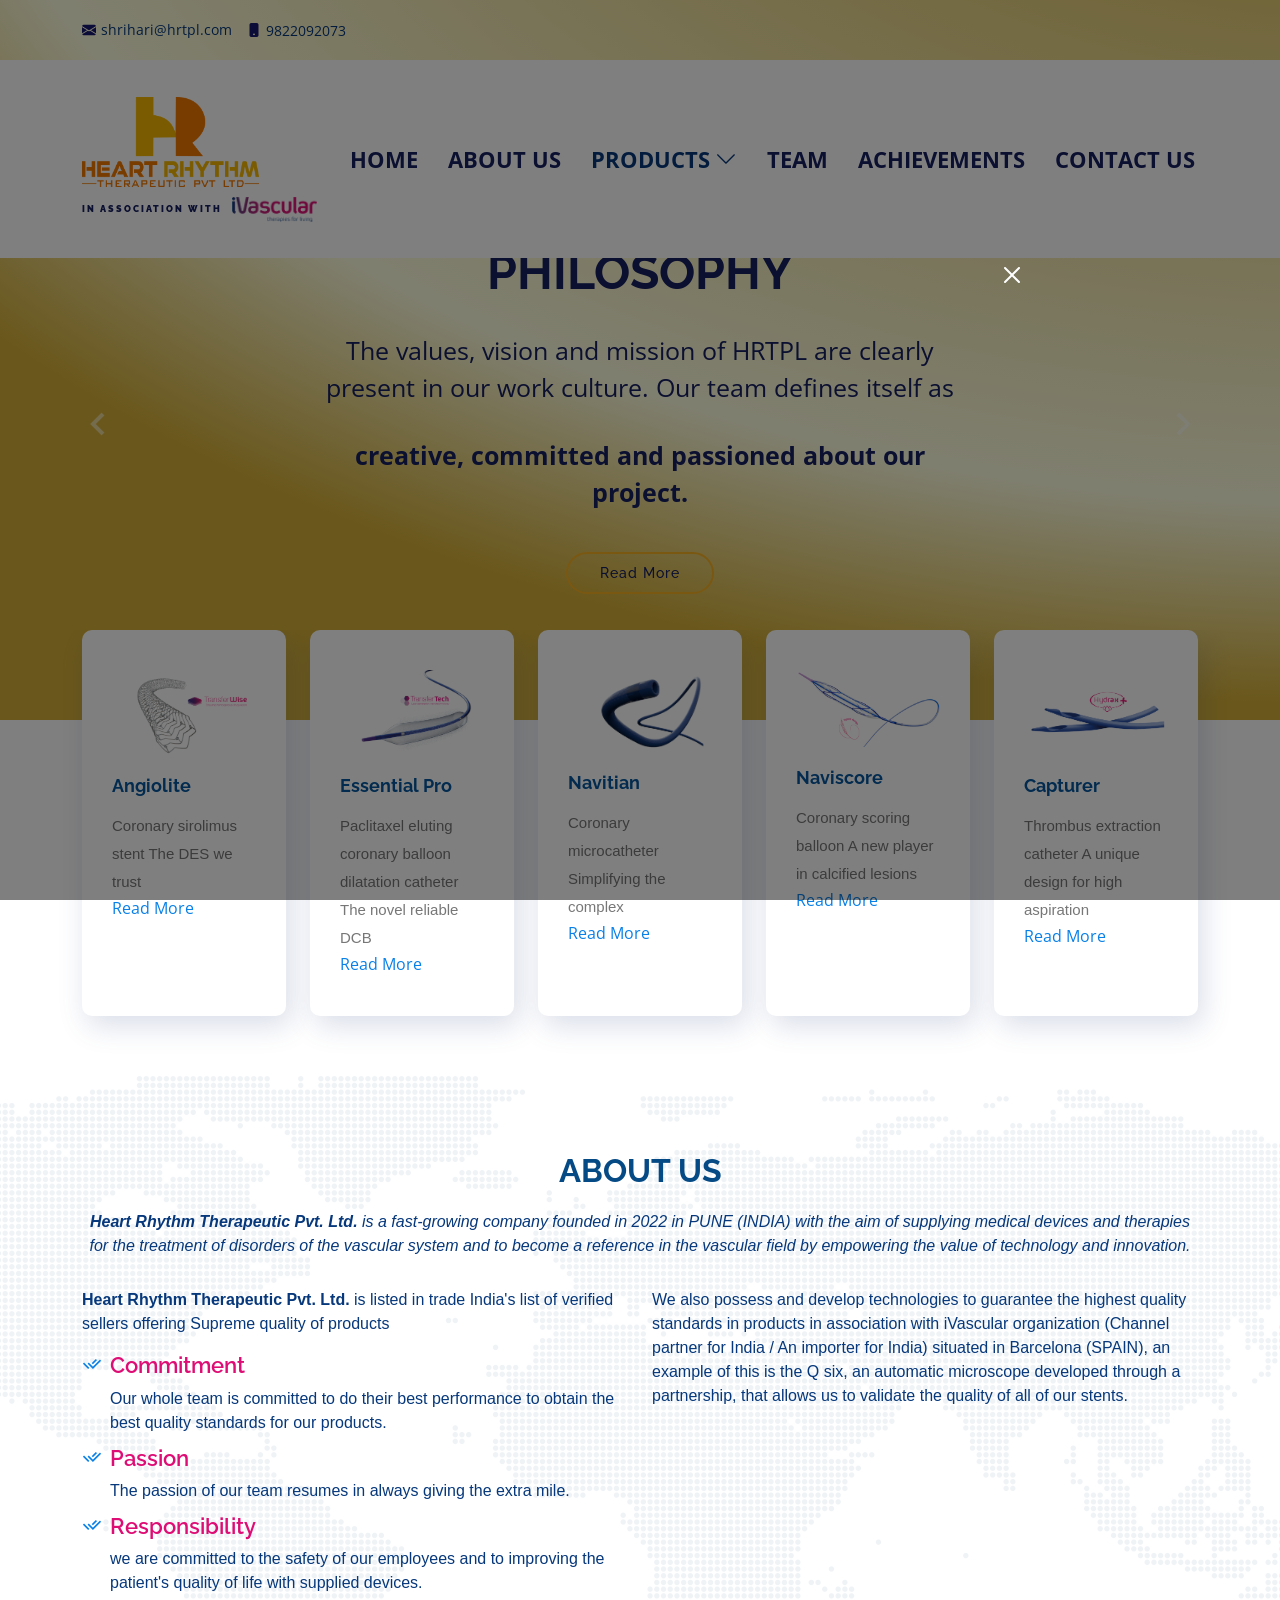
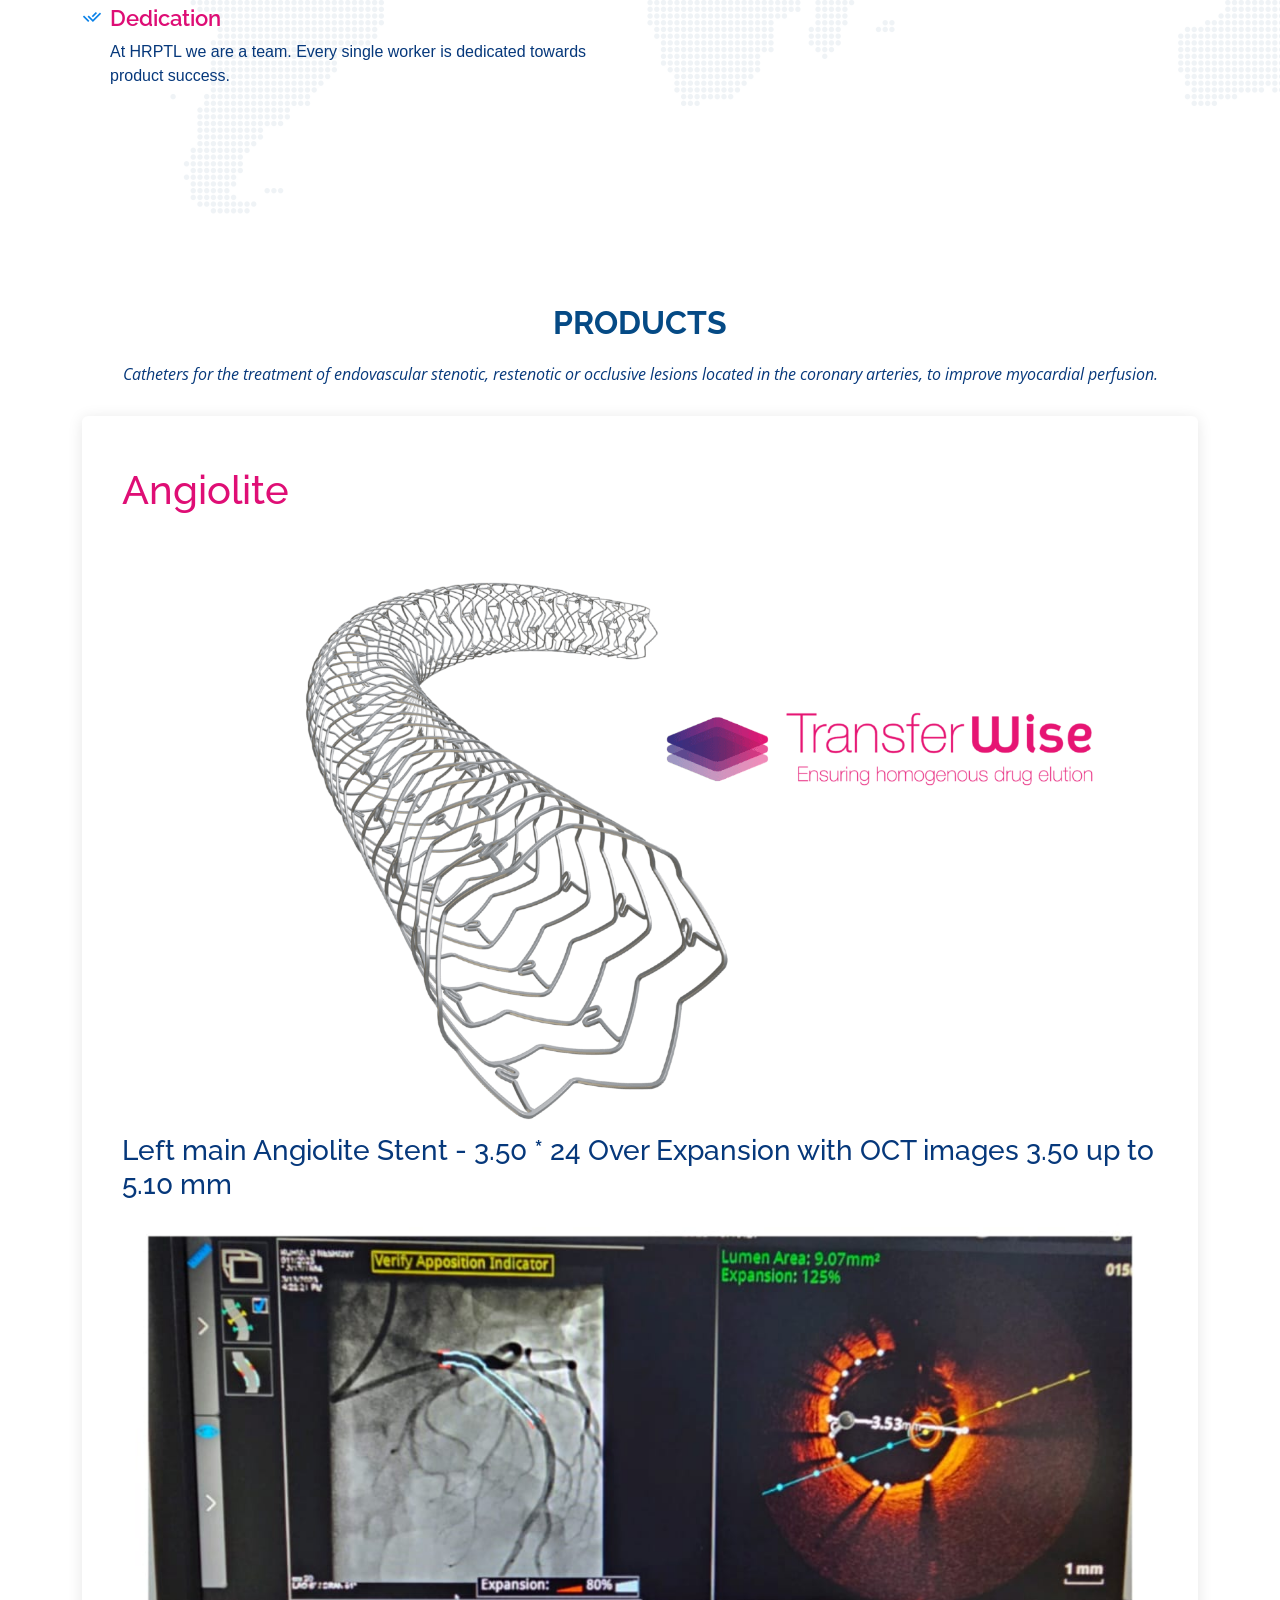
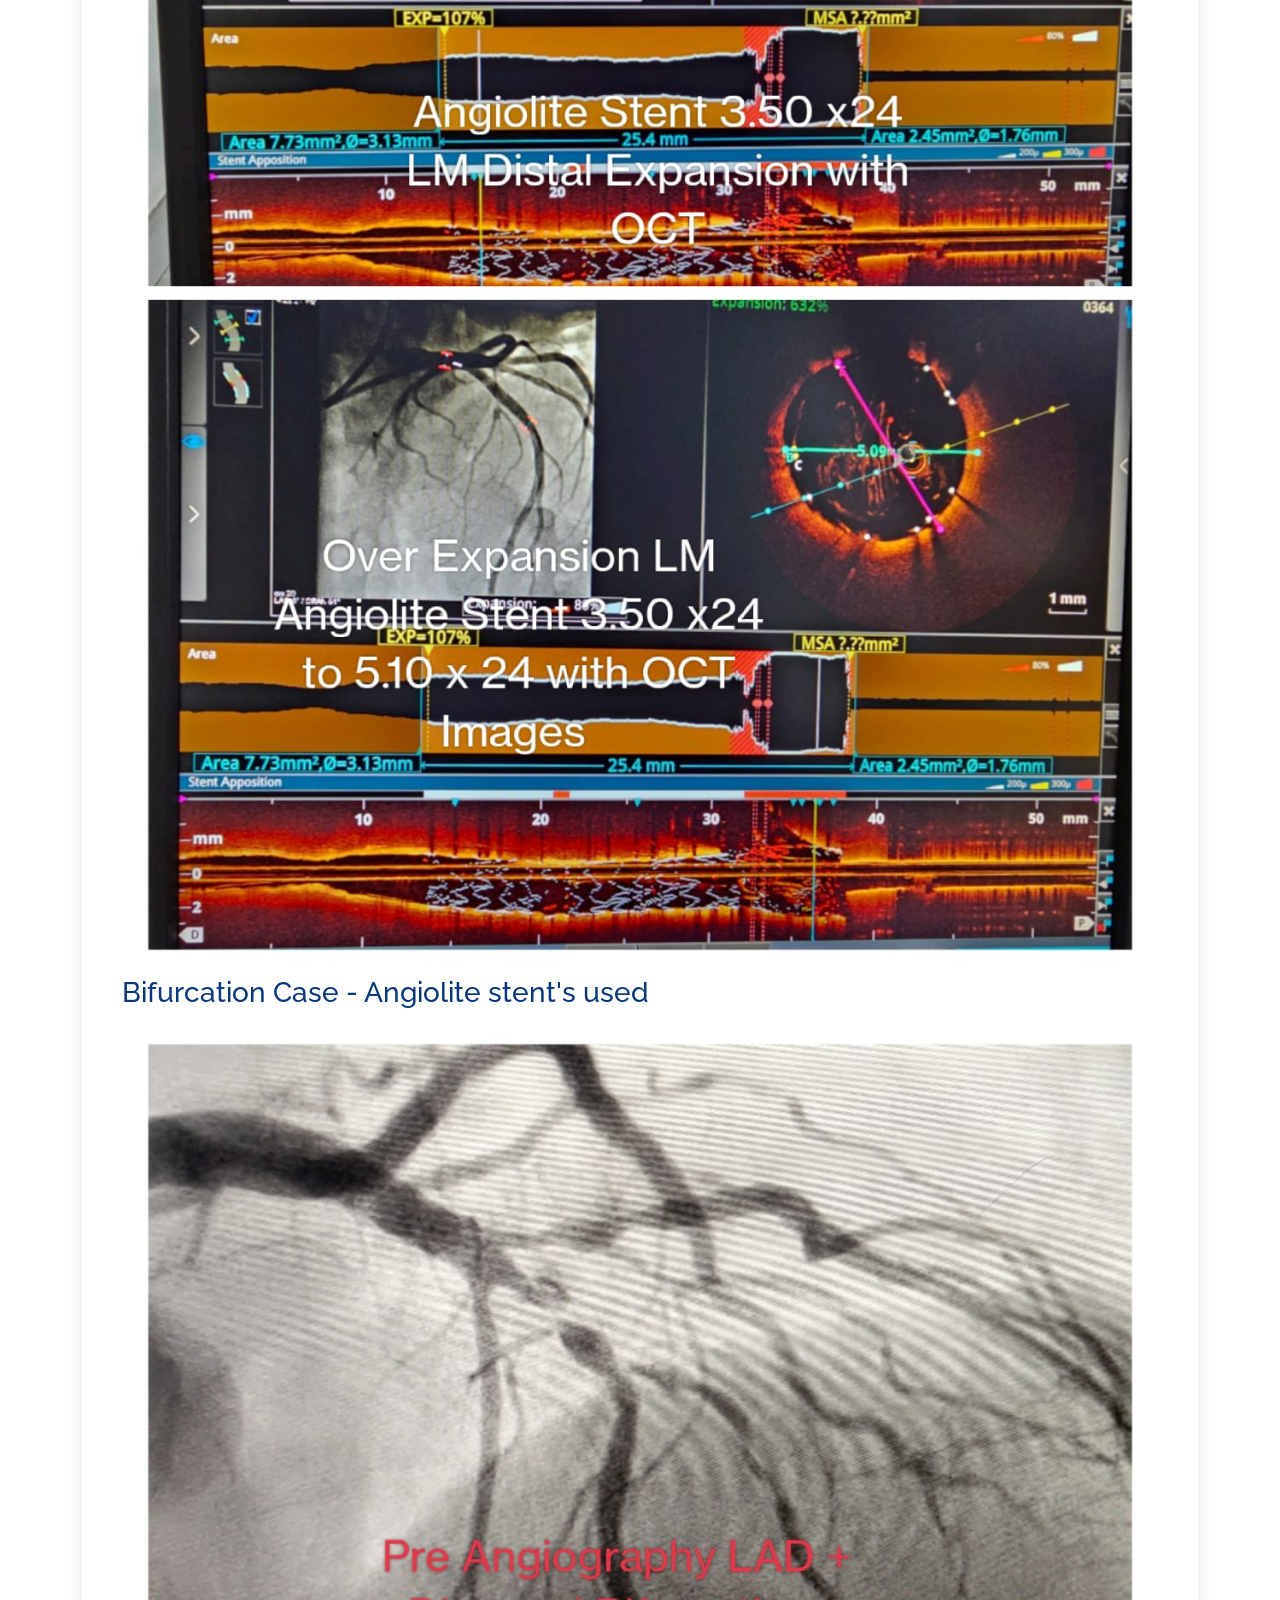
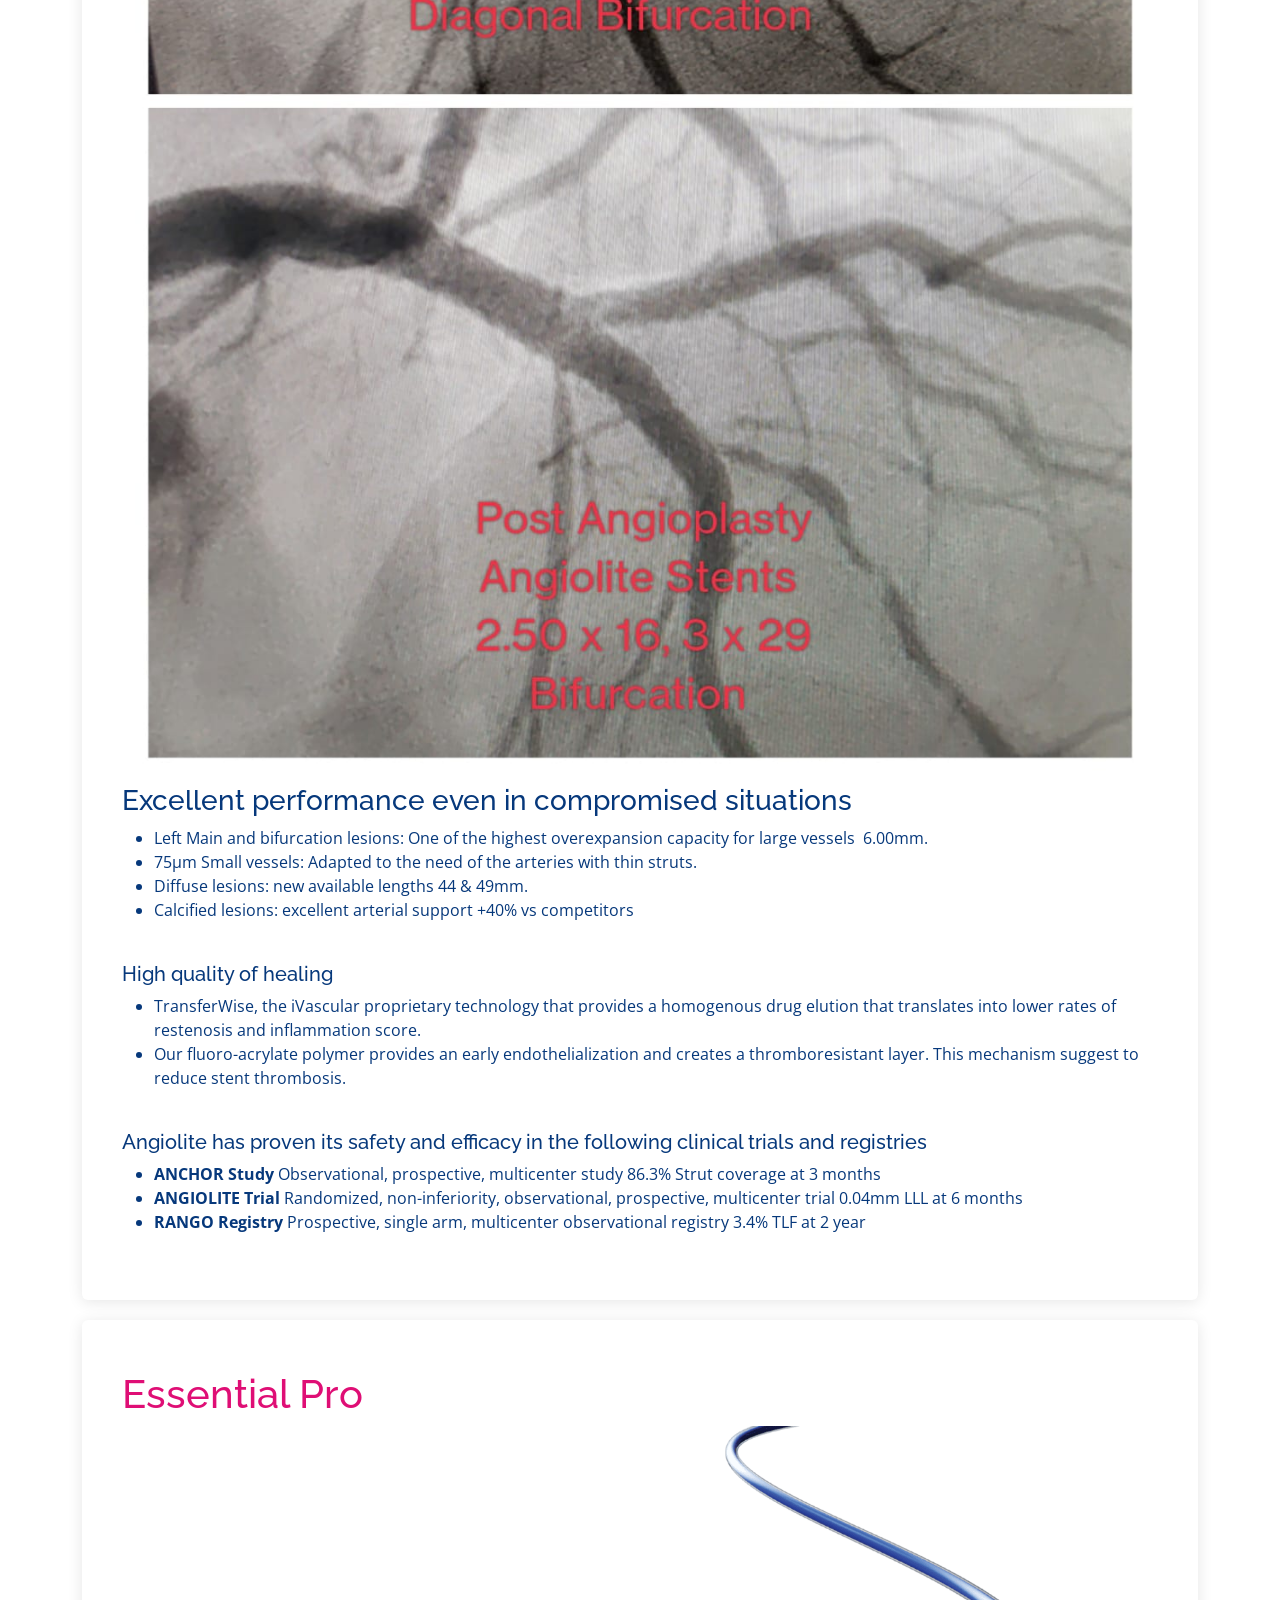
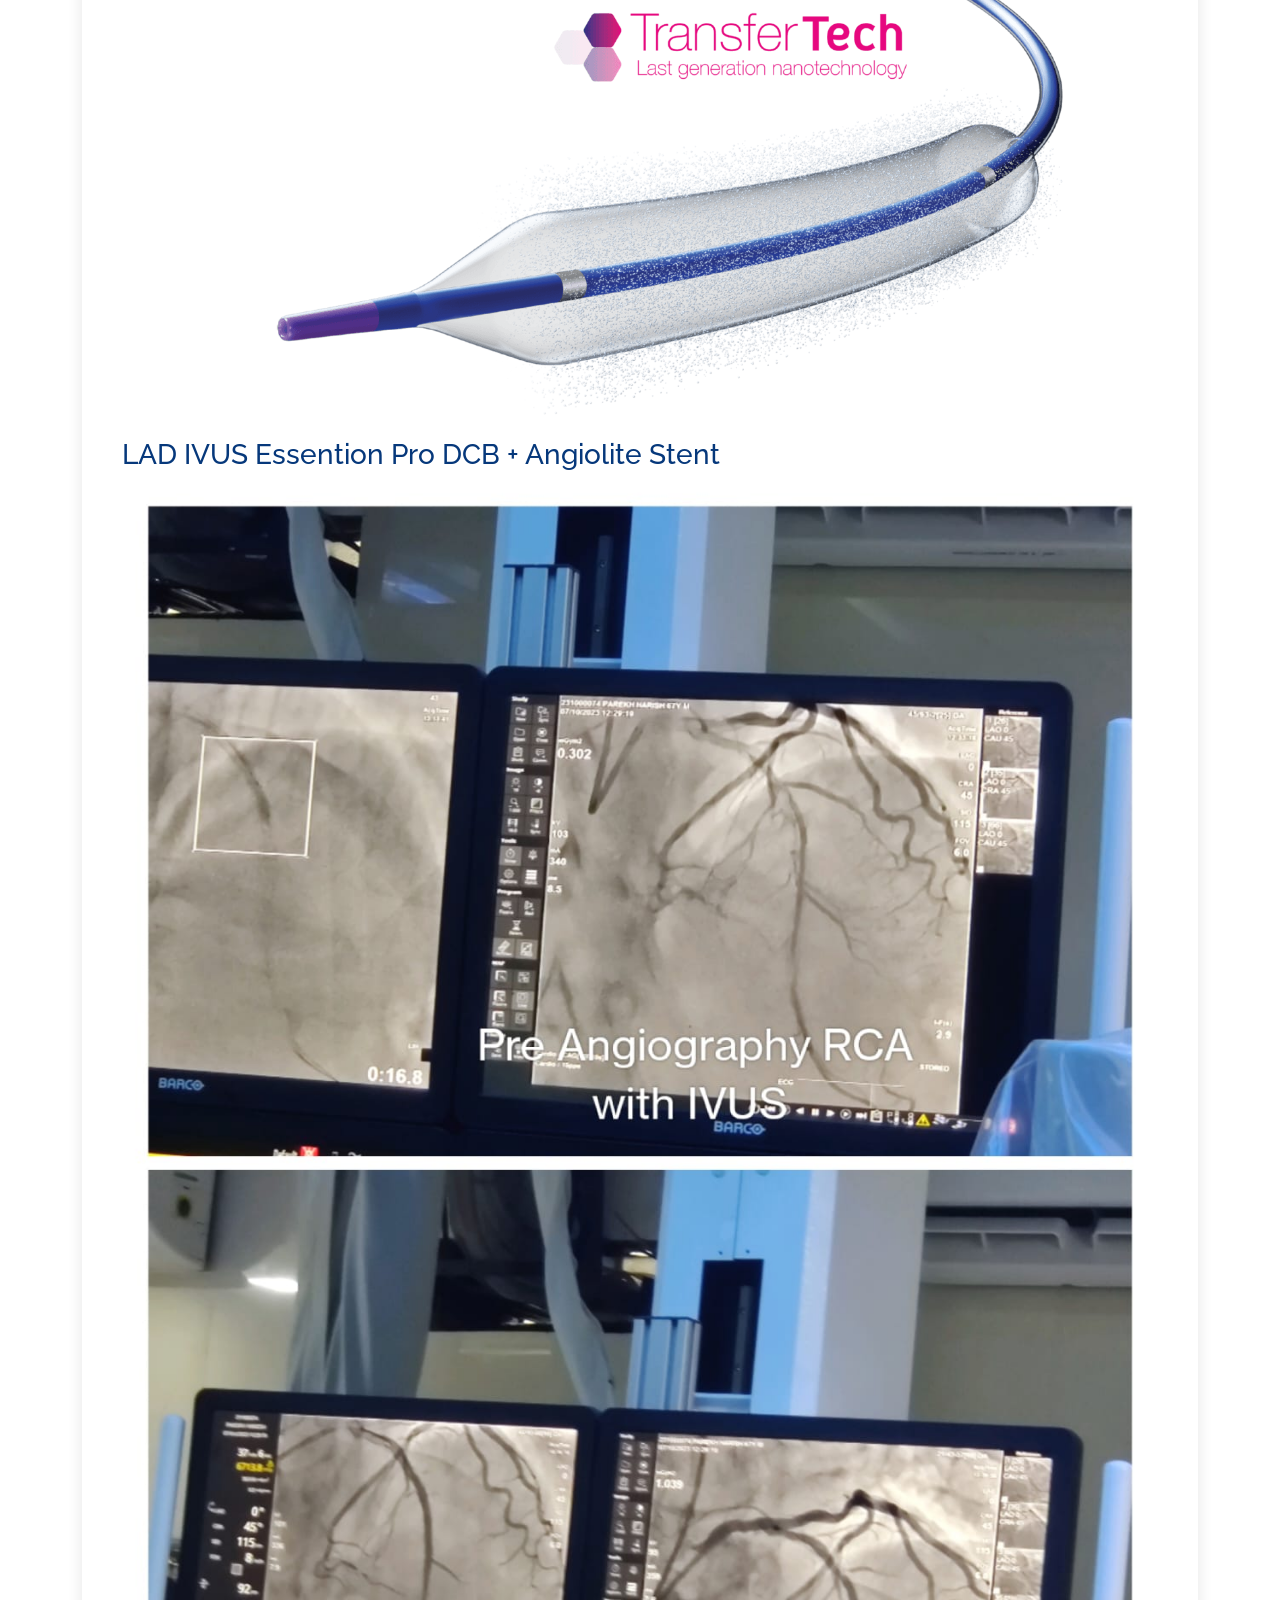
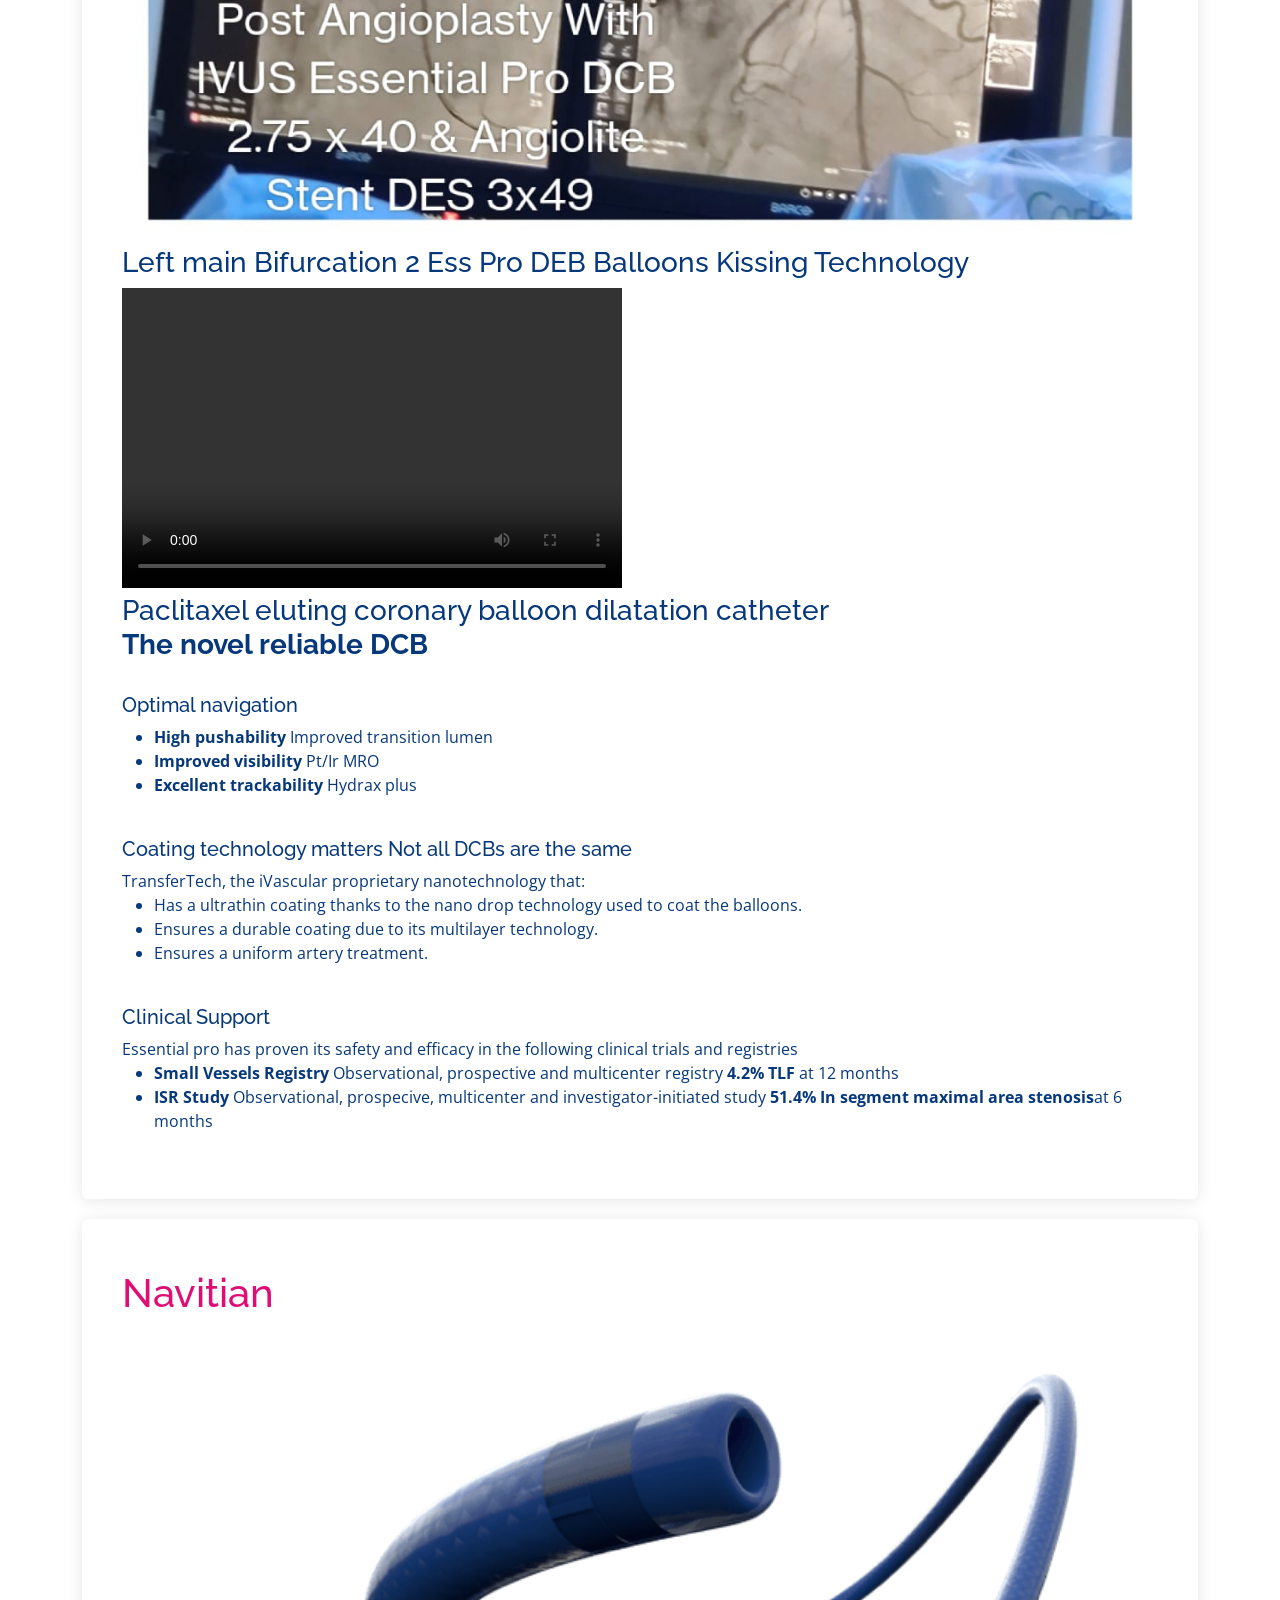
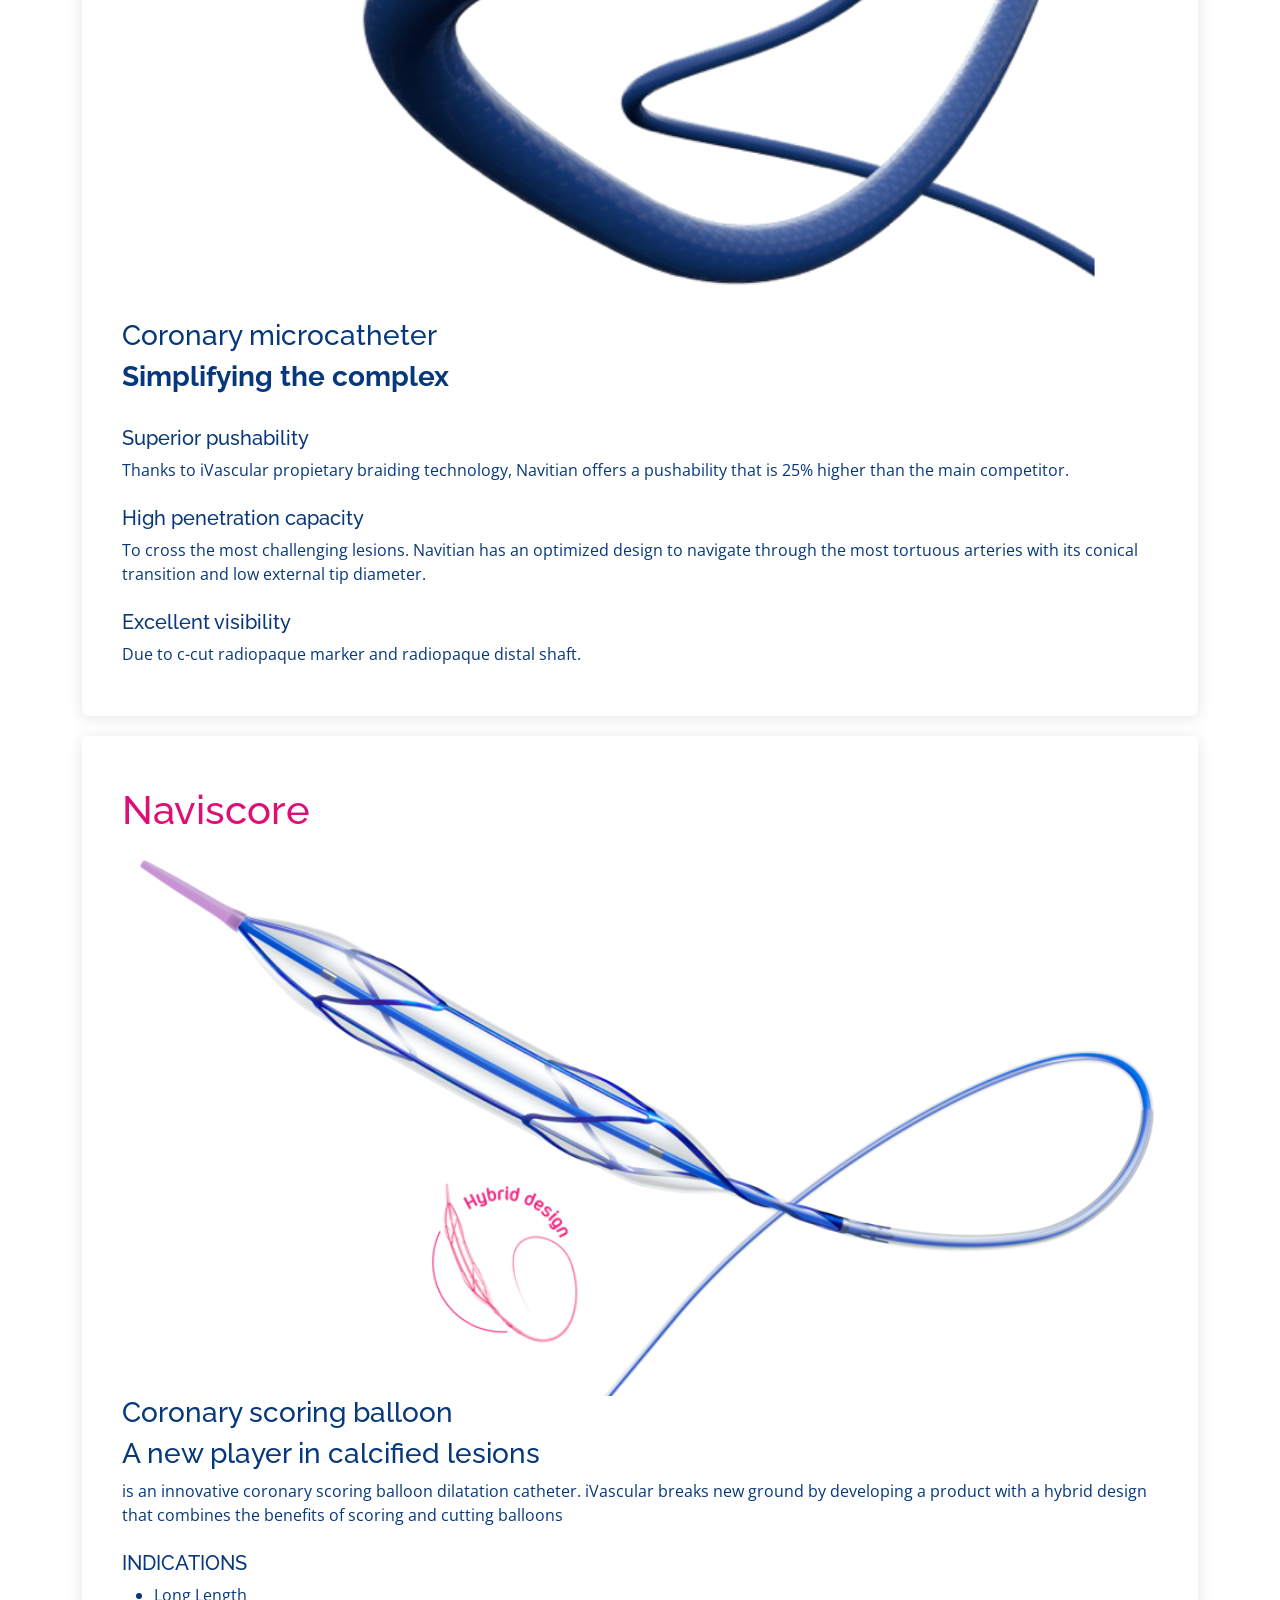
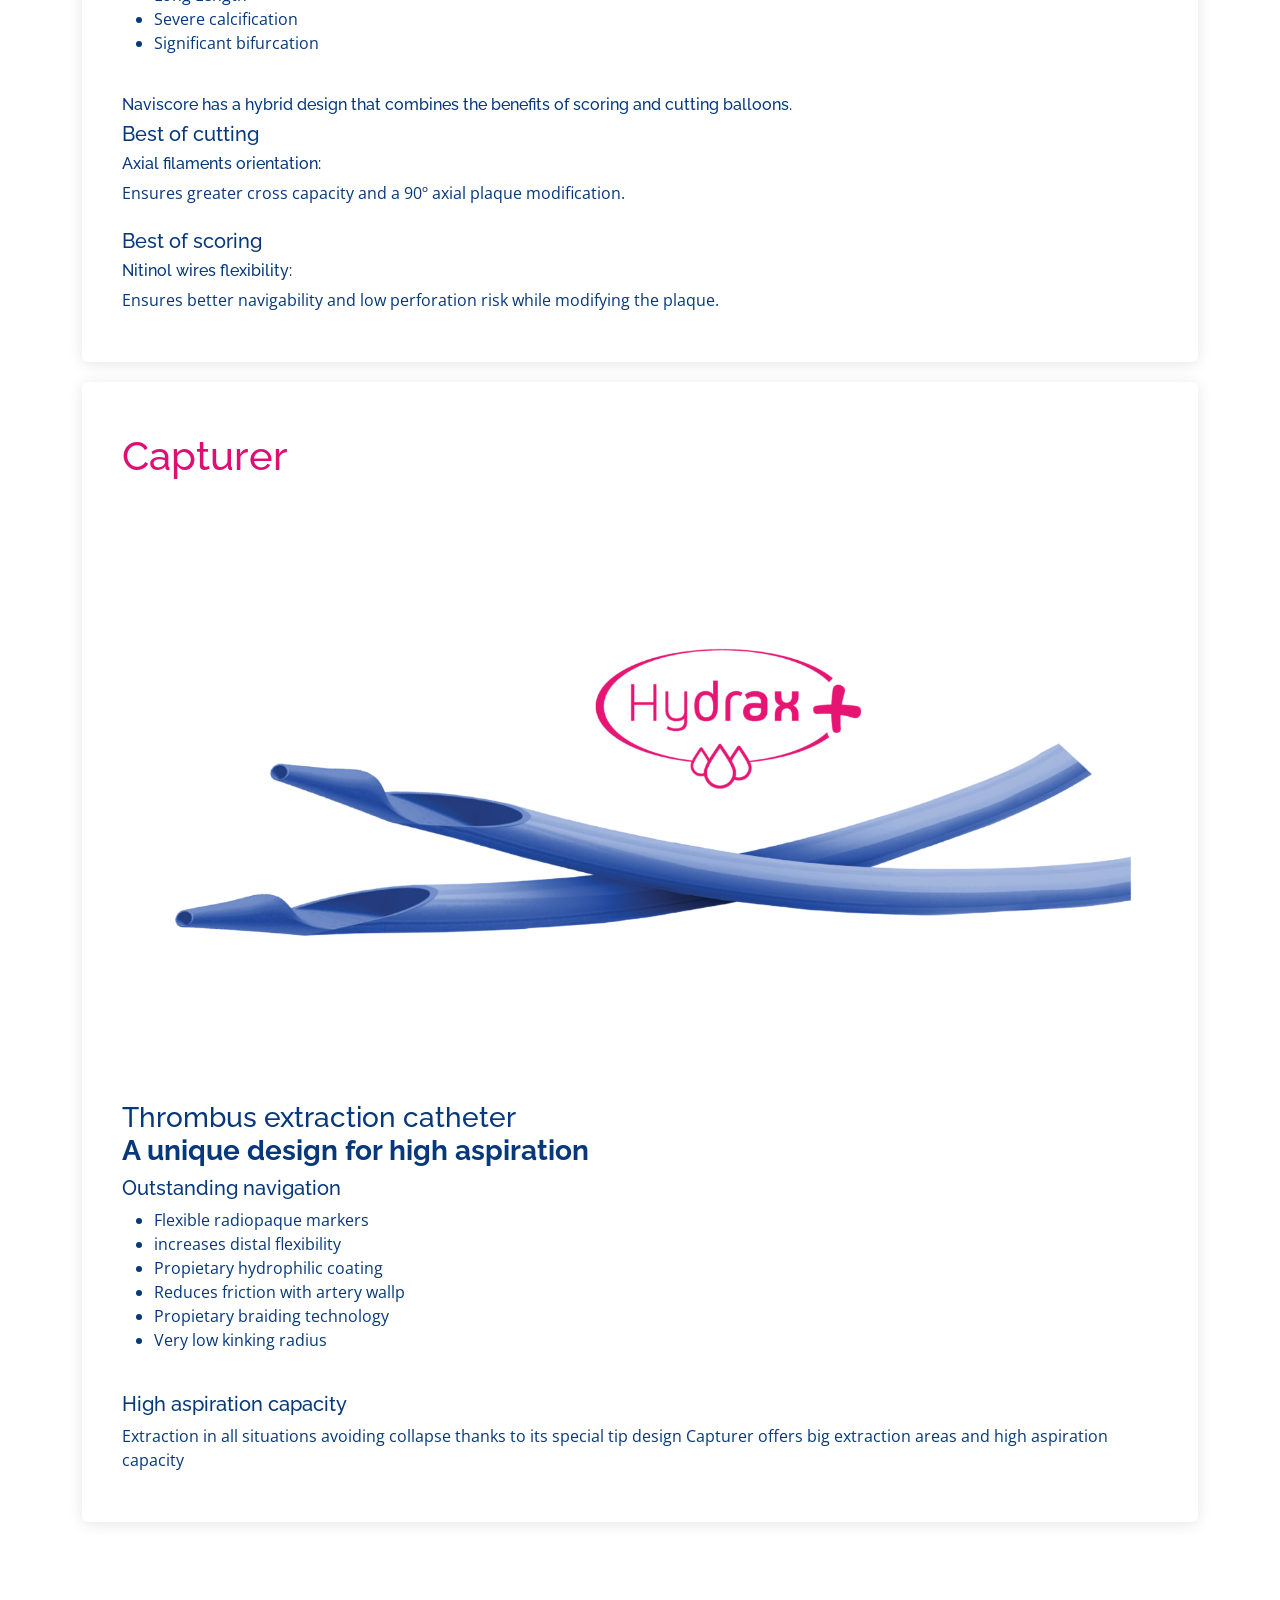
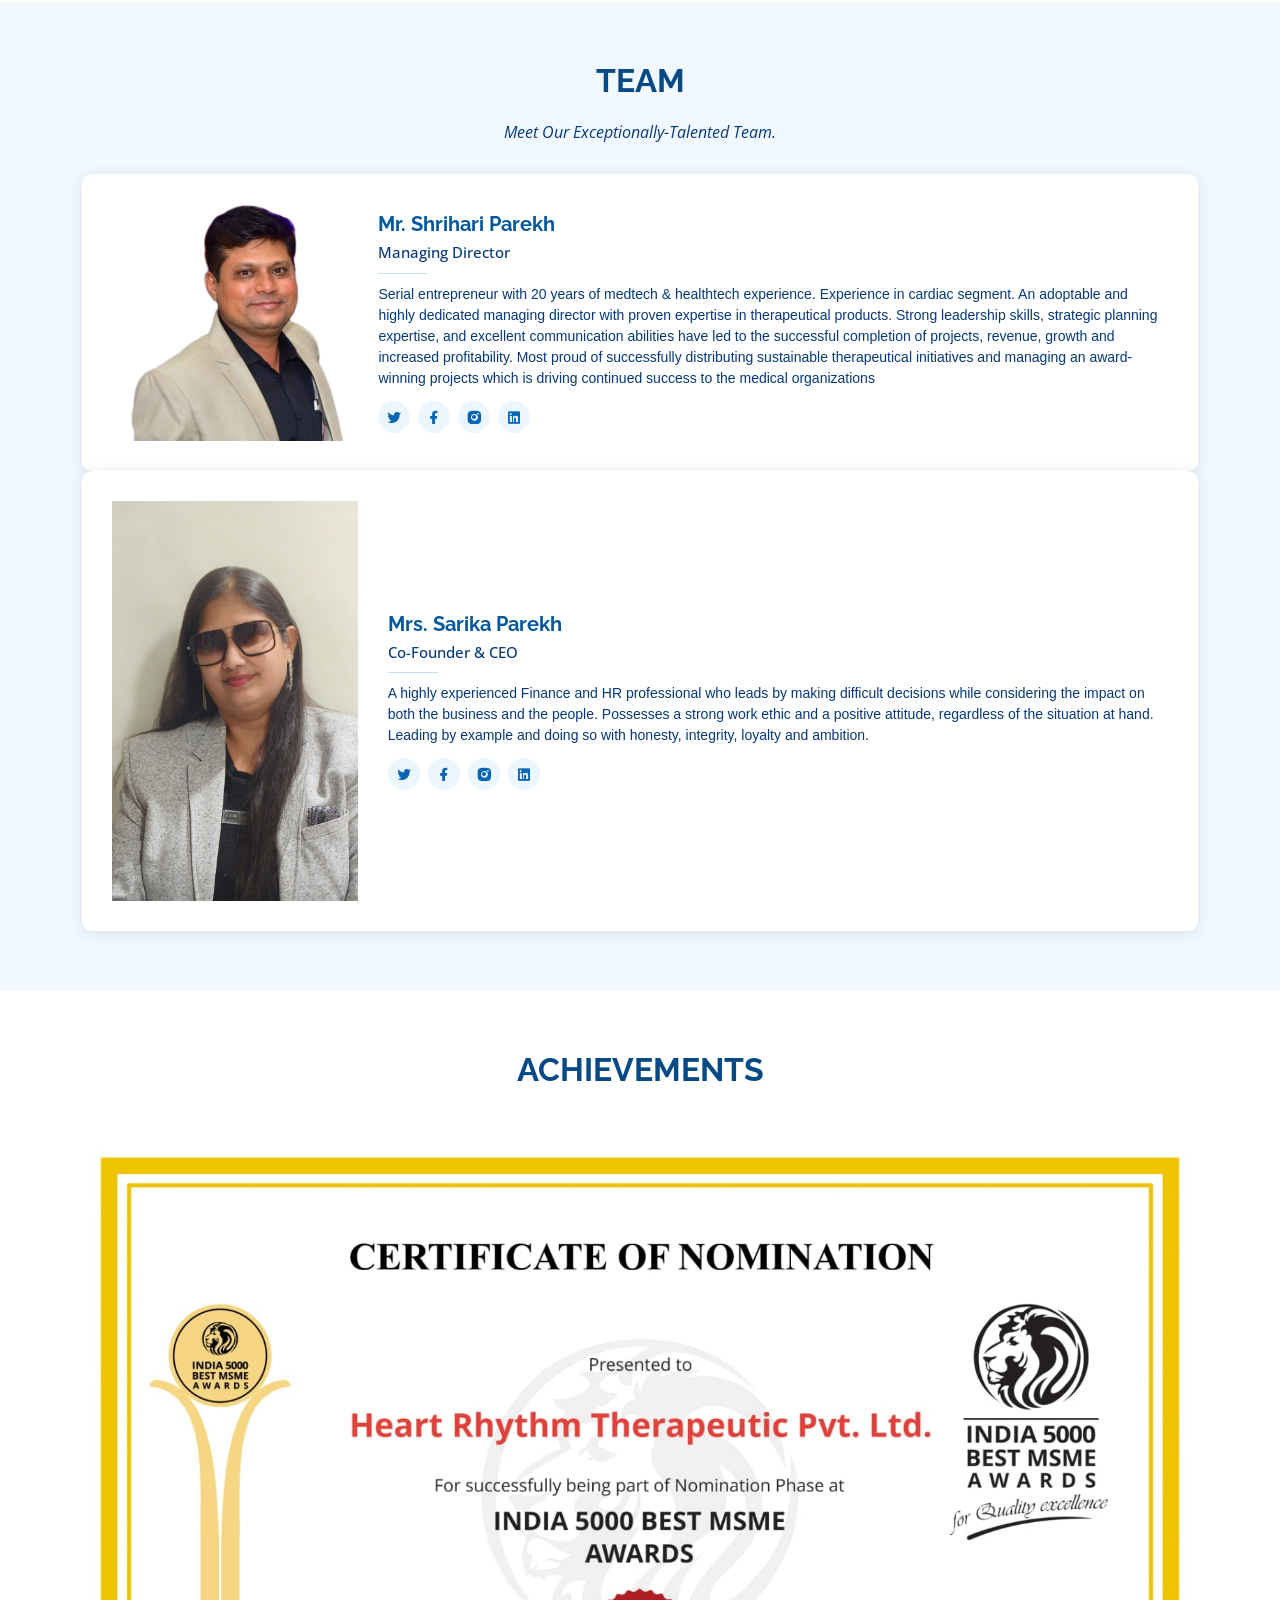
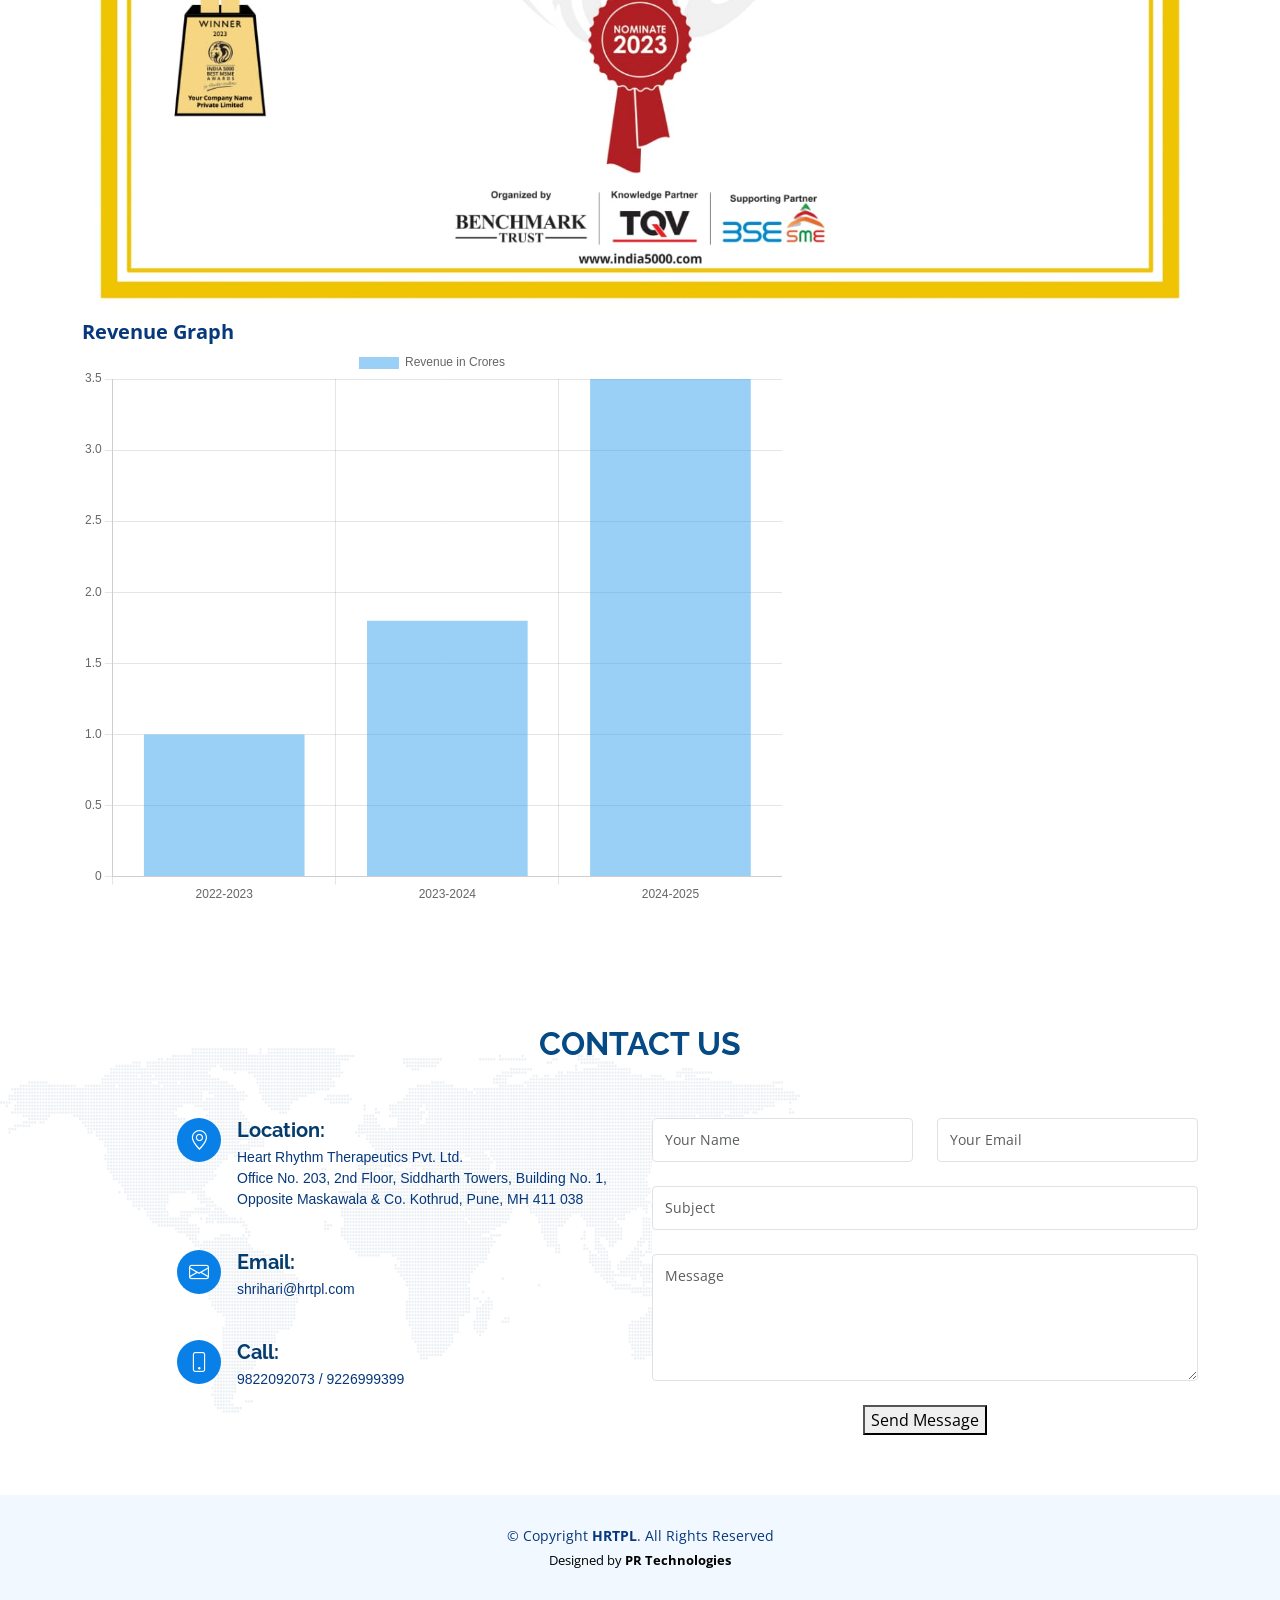
<file: HeartRhythmTherapeuticSite/index.html>
<!DOCTYPE html>
<html lang="en">

<head>
  <meta charset="utf-8">
  <meta content="width=device-width, initial-scale=1.0" name="viewport">

  <title>Heart Rhythm Therapeutic Pvt. Ltd.</title>
  <meta content="" name="description">
  <meta content="" name="keywords">

  <!-- Favicons -->
  <link href="assets/img/hrptl_logo.ico" rel="icon">
  <link href="assets/img/hrptl_logo.ico" rel="apple-touch-icon">

  <!-- Google Fonts -->
  <link href="https://fonts.googleapis.com/css?family=Open+Sans:300,300i,400,400i,600,600i,700,700i|Raleway:300,300i,400,400i,500,500i,600,600i,700,700i|Poppins:300,300i,400,400i,500,500i,600,600i,700,700i" rel="stylesheet">

  <!-- Vendor CSS Files -->
  <link href="assets/vendor/animate.css/animate.min.css" rel="stylesheet">
  <link href="assets/vendor/aos/aos.css" rel="stylesheet">
  <link href="assets/vendor/bootstrap/css/bootstrap.min.css" rel="stylesheet">
  <link href="assets/vendor/bootstrap-icons/bootstrap-icons.css" rel="stylesheet">
  <link href="assets/vendor/boxicons/css/boxicons.min.css" rel="stylesheet">
  <link href="assets/vendor/glightbox/css/glightbox.min.css" rel="stylesheet">
  <link href="assets/vendor/remixicon/remixicon.css" rel="stylesheet">
  <link href="assets/vendor/swiper/swiper-bundle.min.css" rel="stylesheet">
  <script src="https://code.jquery.com/jquery-3.7.1.js"
  integrity="sha256-eKhayi8LEQwp4NKxN+CfCh+3qOVUtJn3QNZ0TciWLP4="
  crossorigin="anonymous"></script>
  <script src="assets/js/chart.js" type="text/javascript"></script>
  <!-- Template Main CSS File -->
  <link href="assets/css/style.css" rel="stylesheet">

  <!-- =======================================================
  * Template Name: Anyar
  * Updated: Jan 09 2024 with Bootstrap v5.3.2
  * Template URL: https://bootstrapmade.com/anyar-free-multipurpose-one-page-bootstrap-theme/
  * Author: BootstrapMade.com
  * License: https://bootstrapmade.com/license/
  ======================================================== -->
  <script>
    $(document).ready(function(){
      $("#btnSubmit").click(function(){
        $(".sent-message").show();
      })
    })
  </script>
    <style type="text/css">
        ul {
            color: #06387b;
        }
        div {
            color: #06387b;
        }

       .address .email .phone p {
            color: #06387b;
        }
        .btn-close {
            filter: invert(1) grayscale(100%) brightness(200%);
            opacity: 1;
        }
        @media (max-width: 767.98px) {
            .main-logo {
                height: 80px !important; /* Adjust as needed for mobile */
                max-width: 100%;
                margin-left: 0 !important;
                display: block;
                margin-right: auto;
                margin-left: auto;
            }

            .logo {
                text-align: center !important;
            }
        }
    </style>
</head>

<body>

    <!-- ======= Top Bar ======= -->
    <div id="topbar" class="fixed-top d-flex align-items-center ">
        <div class="container d-flex align-items-center justify-content-center justify-content-md-between">
            <div class="contact-info d-flex align-items-center">
                <i class="bi bi-envelope-fill"></i><a href="mailto:shrihari@hrtpl.com">shrihari@hrtpl.com</a>
                <i class="bi bi-phone-fill phone-icon"></i> 9822092073
            </div>
            <div class="cta d-none d-md-block" style="display: none;">
                <a class="scrollto" style="display: none; background: radial-gradient(138.5% 138.5% at 107.3% -40.7%,rgba(212, 175, 55, 1) 0%,rgba(255,255,224,1) 80%,rgba(212, 175, 55, 1) 100%) ">Call for Order</a>
            </div>
        </div>
    </div>

    <!-- ======= Header ======= -->
    <header id="header" class="fixed-top d-flex align-items-center " style="background: #ffffff;height: 22%;">
        <div class="container d-flex align-items-center justify-content-between">

            <h1 class="logo text-center text-md-start">
                <a href="index.html" class="d-inline-block">
                    <img class="img-fluid main-logo" style="height:90px;" src="assets/img/logo png.png" alt="HRPTL Logo"><br />
                    <span style="font-size: 9px; color: #161f60;font-weight: bold;"><b>IN ASSOCIATION WITH</b></span>
                    <img class="img-fluid" style="height: 25px;margin-top:10px;" src="assets/img/logo-ivascular-color.png" alt="iVascular Logo">
                </a>
            </h1>
            <!-- Uncomment below if you prefer to use an image logo -->


            <nav id="navbar" class="navbar">
                <ul>
                    <li><a class="nav-link scrollto active" href="#hero">HOME</a></li>
                    <li><a class="nav-link scrollto" href="#about">ABOUT US</a></li>
                    <li class="dropdown">
                        <a><span>PRODUCTS</span> <i class="bi bi-chevron-down"></i></a>
                        <ul style="font-weight: bold;">
                            <li class="dropdown">
                                <a href=""><span>DES</span> <i class="bi bi-chevron-right"></i></a>
                                <ul>
                                    <li><a class="nav-link scrollto" href="#services">Angiolite</a></li>
                                </ul>
                            </li>
                            <li class="dropdown">
                                <a href=""><span>DCB</span> <i class="bi bi-chevron-right"></i></a>
                                <ul>
                                    <li><a class="nav-link scrollto" href="#essentialpro">Essential Pro</a></li>
                                </ul>
                            </li>
                            <li class="dropdown">
                                <a href=""><span>PTCA</span> <i class="bi bi-chevron-right"></i></a>
                                <ul>
                                    <li><a class="nav-link scrollto" href="#naviscore">Naviscore</a></li>
                                </ul>
                            </li>
                            <li class="dropdown" style="display:none;">
                                <a href=""><span>Occluder</span> <i class="bi bi-chevron-right"></i></a>
                                <ul>
                                    <li><a class="nav-link scrollto" href="#asdOccluder">ASD Occluder</a></li>
                                    <li><a class="nav-link scrollto" href="#pdaOccluder">PDA Occluder</a></li>
                                </ul>
                            </li>
                            <li class="dropdown">
                                <a href=""><span>Accessories </span> <i class="bi bi-chevron-right"></i></a>
                                <ul>
                                    <li><a class="nav-link scrollto" href="#navitian">Navitian</a></li>
                                    <li><a class="nav-link scrollto" href="#Capturer">Capturer</a></li>
                                </ul>
                            </li>
                        </ul>

                    </li>
                    <li><a class="nav-link scrollto" href="#team">TEAM</a></li>
                    <li><a class="nav-link scrollto" href="#pricing">ACHIEVEMENTS</a></li>
                    <li><a class="nav-link scrollto" href="#contact">CONTACT US</a></li>

                </ul>
                <i class="bi bi-list mobile-nav-toggle"></i>
            </nav><!-- .navbar -->

        </div>

    </header><!-- End Header -->
    <!-- ======= Hero Section ======= -->
    <section id="hero" class="d-flex justify-cntent-center align-items-center" style="background: radial-gradient(138.5% 138.5% at 107.3% -40.7%,rgba(212, 175, 55, 1) 0%,rgba(255,255,224,1) 80%,rgba(212, 175, 55, 1) 100%) ">

        <div id="heroCarousel" data-bs-interval="3000" class="container carousel carousel-fade" data-bs-ride="carousel" style="margin-top:10%">

            <!-- Slide 1 -->
            <div class="carousel-item active">
                <div class="carousel-container">
                    <h2 class="animate__animated animate__fadeInDown">Welcome to <span>Heart Rhythm Therapeutic Pvt. Ltd</span></h2>
                    <p class="animate__animated animate__fadeInUp">We are dedicated for the supplier of advanced medical devices and therapies to improve patient’s quality of life</p>
                    <a href="#about" class="btn-get-started animate__animated animate__fadeInUp scrollto">Read More</a>
                </div>
            </div>

            <!-- Slide 2 -->
            <div class="carousel-item">
                <div class="carousel-container">
                    <h2 class="animate__animated animate__fadeInDown">PHILOSOPHY</h2>
                    <p class="animate__animated animate__fadeInUp">The values, vision and mission of HRTPL are clearly present in our work culture. Our team defines itself as</p>
                    <p class="animate__animated animate__fadeInDown"><b>creative, committed and passioned about our project.</b></p>
                    <a href="#about" class="btn-get-started animate__animated animate__fadeInUp scrollto">Read More</a>
                </div>
            </div>

            <a class="carousel-control-prev" href="#heroCarousel" role="button" data-bs-slide="prev">
                <span class="carousel-control-prev-icon bx bx-chevron-left" aria-hidden="true"></span>
            </a>

            <a class="carousel-control-next" href="#heroCarousel" role="button" data-bs-slide="next">
                <span class="carousel-control-next-icon bx bx-chevron-right" aria-hidden="true"></span>
            </a>

        </div>
    </section><!-- End Hero -->

    <main id="main">

        <!-- ======= Icon Boxes Section ======= -->
        <section id="icon-boxes" class="icon-boxes">
            <div class="container">

                <div class="row row-cols-1 row-cols-md-7">
                    <div class="col-sm-2 d-flex align-items-stretch mb-5 mb-lg-0" style="width:20%;" data-aos="fade-up">
                        <div class="icon-box">
                            <div class="icon">
                                <i style="display:none" class="bx bxl-dribbble"></i>
                                <img style="width:100%" src="assets/img/products/TransferWise_Product.png">
                            </div>
                            <h4 class="title"><a href="">Angiolite</a></h4>
                            <p class="description">
                                Coronary sirolimus stent
                                The DES we trust
                            </p>
                            <a href="#services" class="btn-get-started animate__animated animate__fadeInUp scrollto">Read More</a>
                        </div>
                    </div>

                    <div class="col-sm-2 d-flex align-items-stretch mb-5 mb-lg-0" style="width:20%;" data-aos="fade-up" data-aos-delay="100">
                        <div class="icon-box">
                            <div class="icon"><i style="display:none" class="bx bx-file"></i><img style="width:100%" src="assets/img/products/essential-pro-web_Product.png"></div>
                            <h4 class="title"><a href="">Essential Pro</a></h4>
                            <p class="description">
                                Paclitaxel eluting coronary balloon dilatation catheter
                                The novel reliable DCB
                            </p>
                            <a href="#essentialpro" class="btn-get-started animate__animated animate__fadeInUp scrollto">Read More</a>
                        </div>
                    </div>

                    <div class="col-sm-2 d-flex align-items-stretch mb-5 mb-lg-0" style="width:20%;" data-aos="fade-up" data-aos-delay="200">
                        <div class="icon-box">
                            <div class="icon"><i style="display:none" class="bx bx-tachometer"></i><img style="width:100%" src="assets/img/products/navitian-header_Product.png"></div>
                            <h4 class="title"><a href="">Navitian</a></h4>
                            <p class="description">
                                Coronary microcatheter
                                Simplifying the complex
                            </p>
                            <a href="#navitian" class="btn-get-started animate__animated animate__fadeInUp scrollto">Read More</a>
                        </div>
                    </div>

                    <div class="col-sm-2 d-flex align-items-stretch mb-5 mb-lg-0" style="width:20%;" data-aos="fade-up" data-aos-delay="300">
                        <div class="icon-box">
                            <div class="icon"><i style="display:none" class="bx bx-layer"></i><img style="width:100%" src="assets/img/products/navisore-product-3d-header.png"></div>
                            <h4 class="title"><a href="">Naviscore</a></h4>
                            <p class="description">
                                Coronary scoring balloon
                                A new player in calcified lesions
                            </p>
                            <a href="#naviscore" class="btn-get-started animate__animated animate__fadeInUp scrollto">Read More</a>
                        </div>
                    </div>

                    <div class="col-sm-2 d-flex align-items-stretch mb-5 mb-lg-0" style="width:20%;" data-aos="fade-up" data-aos-delay="300">
                        <div class="icon-box">
                            <div class="icon"><i style="display:none" class="bx bx-layer"></i><img style="width:100%" src="assets/img/products/capturer.png"></div>
                            <h4 class="title"><a href="">Capturer</a></h4>
                            <p class="description">
                                Thrombus extraction catheter
                                A unique design for high aspiration
                            </p>
                            <a href="#Capturer" class="btn-get-started animate__animated animate__fadeInUp scrollto">Read More</a>
                        </div>
                    </div>

                    <!--<div class="col-sm-2 d-flex align-items-stretch mb-5 mb-lg-0" style="width: 20%; margin-top: 10px;display: none;" data-aos="fade-up" data-aos-delay="300">
                        <div class="icon-box">
                            <div class="icon"><i style="display:none" class="bx bx-layer"></i><img style="width:100%" src="assets/img/products/ASD.png"></div>
                            <h4 class="title"><a href="">ASD Occluder</a></h4>
                            <p class="description">
                                Occlunix ASD Occluder is a self-expandable, Double-Disc device
                            </p>
                            <a href="#asdOccluder" class="btn-get-started animate__animated animate__fadeInUp scrollto">Read More</a>
                        </div>
                    </div>

                    <div class="col-sm-2 d-flex align-items-stretch mb-5 mb-lg-0" style="width: 20%; margin-top: 10px; display: none;" data-aos="fade-up" data-aos-delay="300">
                        <div class="icon-box">
                            <div class="icon"><i style="display:none" class="bx bx-layer"></i><img style="width:100%" src="assets/img/products/PDA.png"></div>
                            <h4 class="title"><a href="">PDA Occluder</a></h4>
                            <p class="description">
                                Occlunix PDA Occluder is a self-expandable device
                                made from a quality nitinol
                            </p>
                            <a href="#pdaOccluder" class="btn-get-started animate__animated animate__fadeInUp scrollto">Read More</a>
                        </div>
                    </div>-->
                </div>

            </div>
        </section><!-- End Icon Boxes Section -->
        <!-- ======= About Us Section ======= -->
        <section id="about" class="about">
            <div class="container" data-aos="fade-up" style="font-family: Arial, Helvetica, sans-serif; color: #06387b;margin-top:-5%">

                <div class="section-title">
                    <h2>About Us</h2>
                    <p><b>Heart Rhythm Therapeutic Pvt. Ltd.</b> is a fast-growing company founded in 2022 in PUNE (INDIA) with the aim of supplying medical devices and therapies for the treatment of disorders of the vascular system and to become a reference in the vascular field by empowering the value of technology and innovation.</p>
                </div>

                <div class="row content">
                    <div class="col-lg-6">
                        <p>
                            <b>Heart Rhythm Therapeutic Pvt. Ltd.</b> is listed in trade India's list of verified sellers offering Supreme quality of products
                        </p>
                        <ul>
                            <li><i class="ri-check-double-line"></i> <h3 style="color: #de0d75; font-size: 22px;">Commitment</h3><p>Our whole team is committed to do their best performance to obtain the best quality standards for our products.</p></li>
                            <li><i class="ri-check-double-line"></i> <h3 style="color: #de0d75; font-size: 22px;">Passion</h3><p>The passion of our team resumes in always giving the extra mile.</li>
                            <li><i class="ri-check-double-line"></i> <h3 style="color: #de0d75; font-size: 22px;">Responsibility</h3><p>we are committed to the safety of our employees and to improving the patient's quality of life with supplied devices.</li>
                            <li><i class="ri-check-double-line"></i> <h3 style="color: #de0d75; font-size: 22px;">Dedication</h3><p>At HRPTL we are a team. Every single worker is dedicated towards product success.</li>
                        </ul>
                    </div>
                    <div class="col-lg-6 pt-4 pt-lg-0">
                        <p>
                            We also possess and develop technologies to guarantee the highest quality standards in products in association with iVascular organization (Channel partner for India / An importer for India) situated in Barcelona (SPAIN), an example of this is the Q six, an automatic microscope developed through a partnership, that allows us to validate the quality of all of our stents.
                        </p>

                    </div>
                </div>

            </div>
        </section><!-- End About Us Section -->
        <!-- ======= Services/Products Section ======= -->
        <section id="services" class="services">
            <div class="container" data-aos="fade-up">

                <div class="section-title">
                    <h2>Products</h2>
                    <p>Catheters for the treatment of endovascular stenotic, restenotic or occlusive lesions located in the coronary arteries, to improve myocardial perfusion.</p>
                </div>

                <div class="row">
                    <div id="Angiolite" class="col-md-8 d-flex align-items-stretch" data-aos="fade-up" data-aos-delay="100" style="width:100%">
                        <div class="icon-box">
                            <h1><a>Angiolite</a></h1>
                            <img style="width:100%" src="assets/img/products/TransferWise_Product.png"><br />
                            <h3>Left main Angiolite Stent - 3.50 * 24 Over Expansion with OCT images 3.50 up to 5.10 mm</h3>
                            <img style="width:100%" src="assets/img/products/angiolite_exp_img.jpg"><br />
                            <h3>Bifurcation Case - Angiolite stent's used</h3>
                            <img style="width:100%" src="assets/img/products/angiolite_post_img.jpg">


                            <p>
                                <h3 style="color: #06387b;">Excellent performance even in compromised situations</h3>
                                <ul>
                                    <li>
                                        Left Main and bifurcation lesions: One of the highest overexpansion capacity for large vessels ​ 6.00mm.
                                    </li>
                                    <li>
                                        75​µm Small vessels: Adapted to the need of the arteries with thin struts.
                                    </li>
                                    <li>
                                        Diffuse lesions: new available lengths 44 & 49mm.
                                    </li>
                                    <li>
                                        Calcified lesions: excellent arterial support +40% vs competitors
                                    </li>
                                </ul>
                            </p>
                            &nbsp;
                            <p>
                                <h5 style="color: #06387b;">High quality of healing</h5>
                                <ul>
                                    <li>
                                        TransferWise, the iVascular proprietary technology that provides a homogenous drug elution that translates into
                                        lower rates of restenosis and inflammation score.
                                    </li>
                                    <li>
                                        Our fluoro-acrylate polymer provides an early endothelialization and creates a thromboresistant layer. This
                                        mechanism suggest to reduce stent thrombosis.
                                    </li>
                                </ul>
                            </p>
                            &nbsp;
                            <p>
                                <h5 style="color: #06387b;">
                                    Angiolite has proven its safety and efficacy in the following clinical trials and
                                    registries
                                </h5>
                                <ul>
                                    <li>
                                        <b>ANCHOR Study</b>
                                        Observational, prospective, multicenter study​ 86.3% Strut coverage at 3 months
                                    </li>
                                    <li>
                                        <b>ANGIOLITE Trial</b>
                                        Randomized, non-inferiority, observational, prospective, multicenter trial 0.04mm LLL at 6 months
                                    </li>
                                    <li>
                                        <b>RANGO Registry</b>
                                        Prospective, single arm, multicenter observational registry ​3.4% TLF at 2 year
                                    </li>
                            </p>
                        </div>

                    </div>
                    <div id="essentialpro" class="col-md-6 d-flex align-items-stretch mt-4 mt-md-0" data-aos="fade-up" data-aos-delay="300" style="width:100%">
                        <div class="icon-box">
                            <h1><a>Essential Pro </a></h1>
                            <img style="width:100%" src="assets/img/products/essential-pro-web_Product.png"><br />
                            <h3>LAD IVUS Essention Pro DCB + Angiolite Stent</h3>
                            <img style="width:100%" src="assets/img/products/essential_pro_scan_img.jpg">
                            <br />
                            <h3>Left main Bifurcation 2 Ess Pro DEB Balloons Kissing Technology</h3>
                            <video width="500" height="300" controls>
                                <source src="assets/video/essentional_pro.mp4" type="video/mp4">
                                Your browser does not support the video tag.
                            </video>

                            <p> <h3 style="color: #06387b;">Paclitaxel eluting coronary balloon dilatation catheter <br /><b>The novel reliable DCB</b></h3></p>
                            &nbsp;
                            <p>
                                <h5 style="color: #06387b;">Optimal navigation</h5>
                                <ul>
                                    <li><b>High pushability</b> Improved transition lumen</li>
                                    <li><b>Improved visibility</b> Pt/Ir MRO</li>
                                    <li><b>Excellent trackability</b> Hydrax plus</li>
                                </ul>
                            </p>
                            &nbsp;
                            <p>
                                <h5 style="color: #06387b;">
                                    Coating technology matters
                                    Not all DCBs are the same
                                </h5>
                                TransferTech, the iVascular proprietary nanotechnology that:
                                <ul style="color:#06387b ;">

                                    <li> <span>Has a ultrathin coating thanks to the nano drop technology used to coat the balloons.</span></li>
                                    <li> <span>Ensures a durable coating due to its multilayer technology.</span></li>
                                    <li> <span>Ensures a uniform artery treatment.</span></li>
                                </ul>
                            </p>
                            &nbsp;
                            <p>
                                <h5 style="color: #06387b;">Clinical Support</h5>
                                <span> Essential pro has proven its safety and efficacy in the following clinical trials and registries</span>
                                <ul>
                                    <li>
                                        <b>Small Vessels Registry​ ​</b>
                                        Observational, prospective and multicenter registry <b>4.2% TLF</b> at 12 months
                                    </li>
                                    <li>
                                        <b>ISR Study</b>
                                        Observational, prospecive, multicenter and investigator-initiated study <b>51.4% In segment maximal area stenosis</b>at 6 months
                                    </li>
                                </ul>
                            </p>
                        </div>
                    </div>

                    <div id="navitian" class="col-md-6 d-flex align-items-stretch mt-4 mt-md-0" data-aos="fade-up" data-aos-delay="500" style="width:100%">
                        <div class="icon-box">
                            <h1><a>Navitian </a></h1>
                            <img style="width:100%" src="assets/img/products/navitian-header_Product.png">


                            <p>
                                <h3 style="color: #06387b;">Coronary microcatheter </h3>
                                <h3 style="color: #06387b;"><b>Simplifying the complex</b></h3>
                            </p>
                            &nbsp;
                            <p>
                                <h5>Superior pushability </h5>
                                Thanks to iVascular propietary braiding technology, Navitian offers a pushability that is 25% higher than the main competitor.
                            </p>
                            &nbsp;
                            <p>
                                <h5>High penetration capacity </h5>
                                To cross the most challenging lesions. Navitian has an optimized design to navigate through the most tortuous arteries with its conical transition and low external tip diameter.
                            </p>
                            &nbsp;
                            <p>
                                <h5>Excellent visibility </h5>
                                Due to c-cut radiopaque marker and radiopaque distal shaft.
                            </p>

                        </div>
                    </div>
                    <div id="naviscore" class="col-md-6 d-flex align-items-stretch mt-4 mt-md-0" data-aos="fade-up" data-aos-delay="500" style="width:100%">
                        <div class="icon-box">
                            <h1><a>Naviscore </a></h1>
                            <img style="width:100%" src="assets/img/products/navisore-product-3d-header.png">


                            <h3 style="color: #06387b;">Coronary scoring balloon</h3>
                            <p><h3 style="color: #06387b;">A new player in calcified lesions</h3></p>
                            <span> is an innovative coronary scoring balloon dilatation catheter. iVascular breaks new ground by developing a product with a hybrid design that combines the benefits of scoring and cutting balloons</span>
                            <br />
                            <p>
                                &nbsp;
                                <h5>INDICATIONS</h5>
                                <ul>
                                    <li>Long Length</li>
                                    <li>Severe calcification</li>
                                    <li>Significant bifurcation</li>
                                </ul>
                            </p>
                            &nbsp;
                            <h6>Naviscore has a hybrid design that combines the benefits of scoring and cutting balloons.</h6>
                            <p>
                                <h5>Best of cutting</h5>
                                <h6>Axial filaments orientation:</h6>
                                Ensures greater cross capacity and a 90º axial plaque modification.
                            </p>
                            &nbsp;
                            <p>
                                <h5>Best of scoring</h5>
                                <h6>Nitinol wires flexibility:</h6>
                                Ensures better navigability and low perforation risk while modifying the plaque.
                            </p>
                        </div>
                    </div>
                    <div id="Capturer" class="col-md-6 d-flex align-items-stretch mt-4 mt-md-0" data-aos="fade-up" data-aos-delay="500" style="width:100%">
                        <div class="icon-box">
                            <h1><a>Capturer </a></h1>
                            <img style="width:100%" src="assets/img/products/capturer.png">


                            <p> <h3 style="color: #06387b;">Thrombus extraction catheter <br /><b>A unique design for high aspiration</b></h3></p>
                            <p>
                                <h5>Outstanding navigation​</h5>
                                <ul>
                                    <li>Flexible radiopaque markers</li>
                                    <li>increases distal flexibility​</li>
                                    <li>Propietary hydrophilic coating </li>
                                    <li>Reduces friction with artery wallp</li>
                                    <li>Propietary braiding technology​</li>
                                    <li>Very low kinking radius​</li>
                                </ul>
                            </p>
                            <p>
                                &nbsp;
                                <h5>High aspiration capacity​​</h5>
                                Extraction in all situations avoiding collapse thanks to its special tip design
                                Capturer offers big extraction areas and high aspiration capacity
                            </p>
                        </div>
                    </div>

                    <!--<div id="asdOccluder" class="col-md-6 d-flex align-items-stretch mt-4 mt-md-0" data-aos="fade-up" data-aos-delay="500" style="width: 100%;display:none;">
                        <div class="icon-box">
                            <h1><a>ASD Occluder </a></h1>
                            <img style="width:80%" src="assets/img/products/ASD_Occluder.png">


                            <p> <h3 style="color: #06387b;"><b>OCCLUNIX® ASD OCCLUDER</b></h3></p>
                            <p>
                                <span>
                                    Occlunix ASD Occluder is a self-expandable, Double-Disc device
                                    made from nitinol wire mesh. The frame of the disc provides a
                                    foundation for the growth of tissues. The waist that fits the size
                                    of defect connects the two discs. Three polyester fabric inserts
                                    help in immediate Occlusion.
                                </span>
                            </p>
                        </div>
                    </div>

                    <div id="pdaOccluder" class="col-md-6 d-flex align-items-stretch mt-4 mt-md-0" data-aos="fade-up" data-aos-delay="500" style="width: 100%;display: none;">
                        <div class="icon-box">
                            <h1><a>PDA Occluder </a></h1>
                            <img style="width:80%" src="assets/img/products/PDA_Occluder.png">


                            <p> <h3 style="color: #06387b;"><b>OCCLUNIX® PDA OCCLUDER </b></h3></p>
                            <p>
                                <span>
                                    Occlunix PDA Occluder is a self-expandable device
                                    made from a quality nitinol wire mesh in a T-cone
                                    shaped design. The design allows the device to
                                    conform eventually to the ducts shape for optimal
                                    occlusion.<br />
                                    The pieces of polyester fabric sewn inside
                                    to help immediate occlusion and faster
                                    reendothelialization
                                </span>
                            </p>

                        </div>
                    </div>-->
                </div>

            </div>
        </section><!-- End Services Section -->
        <!-- ======= Cta Section ======= -->
        <section id="cta" class="cta" style="display: none;">
            <div class="container">

                <div class="row" data-aos="zoom-in">
                    <div class="col-lg-9 text-center text-lg-start">
                        <h3>Call For Order</h3>
                        <p> Please reach out with us on provided number or email to know more about products and order to place, we will help you </p>
                    </div>
                    <div class="col-lg-3 cta-btn-container text-center">
                        <a class="cta-btn align-middle" href="#">Call For Order</a>
                    </div>
                </div>

            </div>
        </section><!-- End Cta Section -->
        <!-- ======= Team Section ======= -->
        <section id="team" class="team section-bg">
            <div class="container" data-aos="fade-up">

                <div class="section-title">
                    <h2>Team</h2>
                    <p>Meet Our Exceptionally-Talented Team.</p>
                </div>

                <div class="row">

                    <div class="col-lg-6" data-aos="fade-up" data-aos-delay="100" style="width:100%">
                        <div class="member d-flex align-items-center">
                            <div class="pic" style="width:100%"><img src="assets/img/team/Director.png" class="img-fluid" alt=""></div>
                            <div class="member-info">
                                <h4>Mr. Shrihari Parekh</h4>
                                <span>Managing Director</span>
                                <p>Serial entrepreneur with 20 years of medtech & healthtech experience. Experience in cardiac segment. An adoptable and highly dedicated managing director with proven expertise in therapeutical products. Strong leadership skills, strategic planning expertise, and excellent communication abilities have led to the successful completion of projects, revenue, growth and increased profitability. Most proud of successfully distributing sustainable therapeutical initiatives and managing an award-winning projects which is driving continued success to the medical organizations</p>
                                <div class="social">
                                    <a href=""><i class="ri-twitter-fill"></i></a>
                                    <a href=""><i class="ri-facebook-fill"></i></a>
                                    <a href=""><i class="ri-instagram-fill"></i></a>
                                    <a href=""> <i class="ri-linkedin-box-fill"></i> </a>
                                </div>
                            </div>
                        </div>
                    </div>

                    <div class="col-lg-6" data-aos="fade-up" data-aos-delay="100" style="width:100%">
                        <div class="member d-flex align-items-center">
                            <div class="pic" style="width:60%;height:400px"><img src="assets/img/team/Co-founder.jpg" class="img-fluid" alt=""></div>
                            <div class="member-info">
                                <h4>Mrs. Sarika Parekh</h4>
                                <span>Co-Founder & CEO</span>
                                <p>A highly experienced Finance and HR professional who leads by making difficult decisions while considering the impact on both the business and the people. Possesses a strong work ethic and a positive attitude, regardless of the situation at hand. Leading by example and doing so with honesty, integrity, loyalty and ambition.</p>
                                <div class="social">
                                    <a href=""><i class="ri-twitter-fill"></i></a>
                                    <a href=""><i class="ri-facebook-fill"></i></a>
                                    <a href=""><i class="ri-instagram-fill"></i></a>
                                    <a href=""> <i class="ri-linkedin-box-fill"></i> </a>
                                </div>
                            </div>
                        </div>
                    </div>

                </div>

            </div>
        </section><!-- End Team Section -->
        <!-- ======= Pricing Section ======= -->
        <section id="pricing" class="pricing">
            <div class="container" data-aos="fade-up">

                <div class="section-title">
                    <h2>Achievements</h2>
                </div>

                <div class="row">
                    <div class="col-lg-6" data-aos="fade-up" data-aos-delay="100" style="width:100%">
                        <div class="member d-flex align-items-center">
                            <div class="pic" style="width:100%"><img src="assets/img/products/hrptl_certificate.jpg" class="img-fluid" alt=""></div>
                            <div class="member-info">
                            </div>
                        </div>
                    </div>
                    <div class="col-lg-6" data-aos="fade-up" data-aos-delay="100" style="width:100%">
                        <span style="font-size:20px;"><b>Revenue Graph</b></span>
                        <div class="member d-flex align-items-center">
                            <canvas id="myChart" style="width:100%;max-width:700px">
                            </canvas>
                        </div>
                    </div>
                    <div class="col-lg-3 col-md-6" data-aos="fade-up" data-aos-delay="100" style="display:none;">
                        <div class="box">
                            <h3>ETPharma Future</h3>
                            <p>
                                The ETPharma Summit catalyzes the evolution of the Indian Pharmaceutical Industry's supply chain, fostering resilience, digitalization, and patient-centricity. Industry leaders converge to strategize for a future-ready, adaptive, and compliant
                            </p>
                            <div class="btn-wrap">
                                <a href="https://health.economictimes.indiatimes.com/et-pharma-supply-chain-summit?ag=events_listing&utm_source=events_listing&utm_medium=eventListing" class="btn-buy">Register</a>
                            </div>
                        </div>
                    </div>

                    <div class="col-lg-3 col-md-6 mt-4 mt-md-0" data-aos="fade-up" data-aos-delay="200" style="display:none;">
                        <div class="box featured">
                            <h3>Fertility Conclave</h3>
                            <p>
                                In the 4th Edition of ETHealthworld Fertility Conclave, we aim to use this platform to discuss the advancements in the fertility industry across 3 cities in India - Hyderabad, Mumbai & New Delhi. We envision to bring together the Government, Enterprise,...
                            </p>
                            <div class="btn-wrap">
                                <a href="https://health.economictimes.indiatimes.com/fertility-conclave-delhi?ag=events_listing&utm_source=events_listing&utm_medium=eventListing" class="btn-buy">Register</a>
                            </div>
                        </div>
                    </div>

                    <div class="col-lg-3 col-md-6 mt-4 mt-lg-0" data-aos="fade-up" data-aos-delay="300" style="display:none;">
                        <div class="box">
                            <h3>ETPharma Clinical Research</h3>

                            <p>
                                Amidst the dynamic landscape of pharmaceuticals, medical devices, and biotech companies, clinical research has become a pivotal force in advancing medical efficiency. However, this progress has ushered in increased complexity in clinical
                            </p>
                            <div class="btn-wrap">
                                <a href="https://health.economictimes.indiatimes.com/clinical-research-excellence-conference?ag=events_listing&utm_source=events_listing&utm_medium=eventListing" class="btn-buy">Register</a>
                            </div>
                        </div>
                    </div>

                    <div class="col-lg-3 col-md-6 mt-4 mt-lg-0" data-aos="fade-up" data-aos-delay="400" style="display:none;">
                        <div class="box">
                            <h3>NutriWell Business</h3>
                            <p>
                                The inaugural edition of Nutriwell Business Summit organised by ETHealthworld marks a pivotal moment in the nation's journey towards improved nutrition, health and wellness. As India's premier platform for the nutrition, nutraceutical products
                            </p>
                            <div class="btn-wrap">
                                <a href="https://health.economictimes.indiatimes.com/nutriwell-business-conclave?ag=events_listing&utm_source=events_listing&utm_medium=eventListing" class="btn-buy">Register</a>
                            </div>
                        </div>
                    </div>
                </div>

            </div>
        </section><!-- End Pricing Section -->
        <!-- ======= Contact Section ======= -->
        <section id="contact" class="contact">
            <div class="container" data-aos="fade-up">

                <div class="section-title">
                    <h2>Contact Us</h2>
                </div>

                <div class="row mt-1 d-flex justify-content-end" data-aos="fade-right" data-aos-delay="100">

                    <div class="col-lg-5">
                        <div class="info">
                            <div class="address" id="address">
                                <i class="bi bi-geo-alt"></i>
                                <h4>Location:</h4>
                                <p>Heart Rhythm Therapeutics Pvt. Ltd. <br />Office No. 203, 2nd Floor, Siddharth Towers, Building No. 1,<br />Opposite Maskawala & Co. Kothrud, Pune, MH 411 038</p>
                            </div>

                            <div class="email">
                                <i class="bi bi-envelope"></i>
                                <h4>Email:</h4>
                                <p>shrihari@hrtpl.com</p>
                            </div>

                            <div class="phone">
                                <i class="bi bi-phone"></i>
                                <h4>Call:</h4>
                                <p>9822092073 / 9226999399</p>
                            </div>

                        </div>

                    </div>

                    <div class="col-lg-6 mt-5 mt-lg-0" data-aos="fade-left" data-aos-delay="100">

                        <form class="php-email-form">
                            <div class="row">
                                <div class="col-md-6 form-group">
                                    <input type="text" name="name" class="form-control" id="name" placeholder="Your Name" required>
                                </div>
                                <div class="col-md-6 form-group mt-3 mt-md-0">
                                    <input type="email" class="form-control" name="email" id="email" placeholder="Your Email" required>
                                </div>
                            </div>
                            <div class="form-group mt-3">
                                <input type="text" class="form-control" name="subject" id="subject" placeholder="Subject" required>
                            </div>
                            <div class="form-group mt-3">
                                <textarea class="form-control" name="message" rows="5" placeholder="Message" required></textarea>
                            </div>
                            <div class="my-3">
                                <div class="loading">Loading</div>
                                <div class="error-message" style="display: none;"></div>
                                <div class="sent-message">Your message has been sent. Thank you!</div>
                            </div>
                            <div class="text-center"><button type="button" id="btnSubmit">Send Message</button></div>
                        </form>

                    </div>

                </div>

            </div>
        </section><!-- End Contact Section -->

    </main><!-- End #main -->
    <!-- ======= Footer ======= -->
    <footer id="footer">

     <div class="container">
            <div class="copyright">
                &copy; Copyright <strong><span>HRTPL</span></strong>. All Rights Reserved
            </div>
            <div class="credits" style="color:black;"">
                <!-- All the links in the footer should remain intact. -->
                <!-- You can delete the links only if you purchased the pro version. -->
                <!-- Licensing information: https://bootstrapmade.com/license/ -->
                <!-- Purchase the pro version with working PHP/AJAX contact form: https://bootstrapmade.com/anyar-free-multipurpose-one-page-bootstrap-theme/ -->
                Designed by <b>PR Technologies</b>
            </div>
     </div>
    </footer><!-- End Footer -->
    <!-- Video Modal -->
    <div class="modal fade" id="videoModal" tabindex="-1" aria-labelledby="videoModalLabel" aria-hidden="true">
        <div class="modal-dialog modal-dialog-centered modal-lg">
            <div class="modal-content" style="background: transparent; border: none; box-shadow: none;">
                <div class="modal-body p-0">
                    <video id="modalVideo" width="100%" height="auto">
                        <source src="assets/video/startup_video.mp4" type="video/mp4">
                        Your browser does not support the video tag.
                    </video>
                </div>
                <button type="button" class="btn-close position-absolute top-0 end-0 m-3" style="color:white" data-bs-dismiss="modal" aria-label="Close"></button>
            </div>
        </div>
    </div>
    
    <a href="#" class="back-to-top d-flex align-items-center justify-content-center"><i class="bi bi-arrow-up-short"></i></a>

    <!-- Vendor JS F   iles -->
    <script src="assets/vendor/aos/aos.js"></script>
    <script src="assets/vendor/bootstrap/js/bootstrap.bundle.min.js"></script>
    <script src="assets/vendor/glightbox/js/glightbox.min.js"></script>
    <script src="assets/vendor/isotope-layout/isotope.pkgd.min.js"></script>
    <script src="assets/vendor/swiper/swiper-bundle.min.js"></script>
    <script src="assets/vendor/php-email-form/validate.js"></script>

    <!-- Template Main JS File -->
    <script src="assets/js/main.js"></script>
    <script type="text/javascript">
        const xValues = ["2022-2023", "2023-2024", "2024-2025"];
        const yValues = [1, 1.8, 3.5];

        new Chart("myChart", {
            type: "bar",
            data: {
                labels: xValues,
                datasets: [{
                    label: "Revenue in Crores",
                    data: yValues
                }]
            }
        });
        $(document).ready(function () {
            var videoModal = new bootstrap.Modal(document.getElementById('videoModal'));
            var video = document.getElementById('modalVideo');
            videoModal.show();
            // Play video when modal is fully shown
            $('#videoModal').on('shown.bs.modal', function () {
                video.currentTime = 0;
                // Try to play the video (most browsers require muted for autoplay)
                video.muted = true; // Remove this line if you want sound and user interaction is guaranteed
                video.play();
            });
            // Pause video when modal is closed
            $('#videoModal').on('hidden.bs.modal', function () {
                video.pause();
                video.currentTime = 0;
            });
        });
    </script>
    <style type="text/css">
        /* Remove blur from modal backdrop */
        .modal-backdrop.show {
            backdrop-filter: none !important;
            -webkit-backdrop-filter: none !important;
        }
    </style>
</body>

</html>
</file>
<file: HeartRhythmTherapeuticSite/assets/css/style.css>
/**
* Template Name: Anyar
* Updated: Jan 09 2024 with Bootstrap v5.3.2
* Template URL: https://bootstrapmade.com/anyar-free-multipurpose-one-page-bootstrap-theme/
* Author: BootstrapMade.com
* License: https://bootstrapmade.com/license/
*/

/*--------------------------------------------------------------
# General
--------------------------------------------------------------*/
body {
  font-family: "Open Sans", sans-serif;
  color: #444444;
}

a {
  text-decoration: none;
  color: #0880e8;
}

a:hover {
  color: #2b99f8;
  text-decoration: none;
}

h1,
h2,
h3,
h4,
h5,
h6 {
  font-family: "Raleway", sans-serif;
}

/*--------------------------------------------------------------
# Back to top button
--------------------------------------------------------------*/
.back-to-top {
  position: fixed;
  visibility: hidden;
  opacity: 0;
  right: 15px;
  bottom: 15px;
  z-index: 996;
  background: #0880e8;
  width: 40px;
  height: 40px;
  border-radius: 50px;
  transition: all 0.4s;
}

.back-to-top i {
  font-size: 28px;
  color: #fff;
  line-height: 0;
}

.back-to-top:hover {
  background: #2194f7;
  color: #fff;
}

.back-to-top.active {
  visibility: visible;
  opacity: 1;
}

/*--------------------------------------------------------------
# Preloader
--------------------------------------------------------------*/
#preloader {
  position: fixed;
  top: 0;
  left: 0;
  right: 0;
  bottom: 0;
  z-index: 9999;
  overflow: hidden;
  background: #fff;
}

#preloader:before {
  content: "";
  position: fixed;
  top: calc(50% - 30px);
  left: calc(50% - 30px);
  border: 6px solid #0880e8;
  border-top-color: #bfe0fd;
  border-radius: 50%;
  width: 60px;
  height: 60px;
  animation: animate-preloader 1s linear infinite;
}

@keyframes animate-preloader {
  0% {
    transform: rotate(0deg);
  }

  100% {
    transform: rotate(360deg);
  }
}

/*--------------------------------------------------------------
# Disable aos animation delay on mobile devices
--------------------------------------------------------------*/
@media screen and (max-width: 768px) {
  [data-aos-delay] {
    transition-delay: 0 !important;
  }
}

/*--------------------------------------------------------------
# Top Bar
--------------------------------------------------------------*/
#topbar {
  height: 60px;
  padding: 0;
  font-size: 14px;
  transition: all 0.5s;
  overflow: hidden;
  color: rgba(255, 255, 255, 0.8);
  z-index: 996;
}

#topbar.topbar-scrolled {
  top: -60px;
}

    #topbar .contact-info a {
        line-height: 0;
        color: #06387b;
        transition: 0.3s;
    }

#topbar .contact-info a:hover {
  text-decoration: underline;
}

    #topbar .contact-info i {
        color: #191970;
        line-height: 0;
        margin-right: 5px;
    }

#topbar .contact-info .phone-icon {
  margin-left: 15px;
}

#topbar .cta {
  background: transparent;
}

#topbar .cta a {
  color: #fff;
  background: #f6b024;
  padding: 6px 24px 8px 24px;
  display: inline-block;
  transition: 0.3s;
  border-radius: 50px;
}

#topbar .cta a:hover {
  background: #f1a40a;
}

/*--------------------------------------------------------------
# Header
--------------------------------------------------------------*/
#header {
  background: rgba(0, 0, 0, 0.1);
  transition: all 0.5s;
  z-index: 997;
  height: 70px;
  top: 60px;
}

#header.header-scrolled {
  background: rgba(5, 87, 158, 0.9);
  top: 0;
}

#header .logo {
  font-size: 30px;
  margin: 0;
  padding: 0;
  line-height: 1;
  font-weight: 400;
  letter-spacing: 2px;
  text-transform: uppercase;
}

#header .logo a {
  color: #fff;
}



.header-inner-pages {
  background: rgba(5, 87, 158, 0.9) !important;
}

.topbar-inner-pages {
  background: rgba(6, 98, 178, 0.9) !important;
}

/*--------------------------------------------------------------
# Navigation Menu
--------------------------------------------------------------*/
/**
* Desktop Navigation 
*/
.navbar {
  padding: 0;
}

.navbar ul {
  margin: 0;
  padding: 0;
  display: flex;
  list-style: none;
  align-items: center;
}

.navbar li {
  position: relative;
}

.navbar>ul>li {
  position: relative;
  white-space: nowrap;
  padding: 10px 0 10px 24px;
}

.navbar a,
.navbar a:focus {
  display: flex;
  align-items: center;
  justify-content: space-between;
  padding: 0 3px;
  font-size: 22px;
  color: #161f60;
  white-space: nowrap;
  transition: 0.3s;
  position: relative;
  font-weight: bold;
}

.navbar a i,
.navbar a:focus i {
  font-size: 22px;
  line-height: 0;
  margin-left: 5px;
}

.navbar>ul>li>a:before {
  content: "";
  position: absolute;
  width: 100%;
  height: 2px;
  bottom: -5px;
  left: 0;
  /*background-color: #f6b024;*/
  visibility: hidden;
  width: 0px;
  transition: all 0.3s ease-in-out 0s;
}

.navbar a:hover:before,
.navbar li:hover>a:before,
.navbar .active:before {
  visibility: visible;
  width: 100%;
}

.navbar a:hover,
.navbar .active,
.navbar .active:focus,
.navbar li:hover>a {
  color: #161f60!important;
}

.navbar .dropdown ul {
  display: block;
  position: absolute;
  left: 14px;
  top: calc(100% + 30px);
  margin: 0;
  padding: 10px 0;
  z-index: 99;
  opacity: 0;
  visibility: hidden;
  background: #ffffff;
  box-shadow: 0px 0px 30px #ffffff;
  transition: 0.3s;
  border-radius: 8px;
}

.navbar .dropdown ul li {
  min-width: 200px;
}

.navbar .dropdown ul a {
  padding: 10px 20px;
  font-size: 14px;
  font-weight: 500;
  text-transform: none;
  color: #032e54;
}

.navbar .dropdown ul a i {
  font-size: 12px;
}

.navbar .dropdown ul a:hover,
.navbar .dropdown ul .active:hover,
.navbar .dropdown ul li:hover>a {
  color: #0880e8;
}

.navbar .dropdown:hover>ul {
  opacity: 1;
  top: 100%;
  visibility: visible;
}

.navbar .dropdown .dropdown ul {
  top: 0;
  left: calc(100% - 30px);
  visibility: hidden;
}

.navbar .dropdown .dropdown:hover>ul {
  opacity: 1;
  top: 0;
  left: 100%;
  visibility: visible;
}

@media (max-width: 1366px) {
  .navbar .dropdown .dropdown ul {
    left: -90%;
  }

  .navbar .dropdown .dropdown:hover>ul {
    left: -100%;
  }
}

/**
* Mobile Navigation 
*/
.mobile-nav-toggle {
  color: #161f60;
  font-size: 28px;
  cursor: pointer;
  display: none;
  line-height: 0;
  transition: 0.5s;
}

.mobile-nav-toggle.bi-x {
  color: #f6b024;
}

@media (max-width: 991px) {
  .mobile-nav-toggle {
    display: block;
  }

  .navbar ul {
    display: none;
  }
}

.navbar-mobile {
  position: fixed;
  overflow: hidden;
  top: 0;
  right: 0;
  left: 0;
  bottom: 0;
  background: rgba(5, 74, 133, 0.9);
  transition: 0.3s;
  z-index: 999;
}

.navbar-mobile .mobile-nav-toggle {
  position: absolute;
  top: 15px;
  right: 15px;
}

.navbar-mobile ul {
  display: block;
  position: absolute;
  top: 55px;
  right: 15px;
  bottom: 15px;
  left: 15px;
  padding: 10px 0;
  border-radius: 10px;
  background-color: #fff;
  overflow-y: auto;
  transition: 0.3s;
}

.navbar-mobile>ul>li {
  padding: 0;
}

.navbar-mobile a,
.navbar-mobile a:focus {
  padding: 10px 20px;
  font-size: 15px;
  color: #0665b7;
}

.navbar-mobile a:hover:before,
.navbar-mobile li:hover>a:before,
.navbar-mobile .active:before {
  visibility: hidden;
}

.navbar-mobile a:hover,
.navbar-mobile .active,
.navbar-mobile li:hover>a {
  color: #f6b024;
}

.navbar-mobile .getstarted,
.navbar-mobile .getstarted:focus {
  margin: 15px;
}

.navbar-mobile .dropdown ul {
  position: static;
  display: none;
  margin: 10px 20px;
  padding: 10px 0;
  z-index: 99;
  opacity: 1;
  visibility: visible;
  background: #fff;
  box-shadow: 0px 0px 30px rgba(127, 137, 161, 0.25);
}

.navbar-mobile .dropdown ul li {
  min-width: 200px;
}

.navbar-mobile .dropdown ul a {
  padding: 10px 20px;
}

.navbar-mobile .dropdown ul a i {
  font-size: 12px;
}

.navbar-mobile .dropdown ul a:hover,
.navbar-mobile .dropdown ul .active:hover,
.navbar-mobile .dropdown ul li:hover>a {
  color: #f6b024;
}

.navbar-mobile .dropdown>.dropdown-active {
  display: block;
}

/*--------------------------------------------------------------
# Hero Section
--------------------------------------------------------------*/
#hero {
  width: 100%;
  height: 80vh;
  overflow: hidden;
  position: relative;
  background: url("../img/HRT Banner Doctors.jpg") top center;
  background-size: cover;
  position: relative;
  margin-bottom: -90px;
  z-index: 99;
  transition: 0.3s;
}

#hero:before {
  content: "";
  #background: rgba(6, 101, 183, 0.9);
  position: absolute;
  bottom: 0;
  top: 0;
  left: 0;
  right: 0;
}

#hero .carousel-container {
  display: flex;
  justify-content: center;
  align-items: center;
  flex-direction: column;
  text-align: center;
  bottom: 0;
  top: 0;
  left: 0;
  right: 0;
}

#hero h2 {
  color: #161f60!important;
  margin-bottom: 30px;
  font-size: 48px;
  font-weight: 700;
}

#hero p {
  width: 80%;
  animation-delay: 0.4s;
  margin: 0 auto 30px auto;
 color: #161f60!important;
  font-size: 25px;
}

#hero .carousel-control-prev,
#hero .carousel-control-next {
  width: 10%;
}

#hero .carousel-control-next-icon,
#hero .carousel-control-prev-icon {
  background: none;
  font-size: 48px;
  line-height: 1;
  width: auto;
  height: auto;
}

#hero .btn-get-started {
  font-family: "Raleway", sans-serif;
  font-weight: 500;
  font-size: 14px;
  letter-spacing: 1px;
  display: inline-block;
  padding: 12px 32px;
  border-radius: 50px;
  transition: 0.5s;
  line-height: 1;
  margin: 10px;
  color: #161f60!important;
  animation-delay: 0.8s;
  border: 2px solid #f6b024;
}

    #hero .btn-get-started:hover {
        background: #f6b024;
        color: #161f60 !important;
        text-decoration: none;
    }

@media (min-width: 1024px) {
  #hero p {
    width: 60%;
  }

  #hero .carousel-control-prev,
  #hero .carousel-control-next {
    width: 5%;
  }
}

@media (max-width: 768px),
(max-height: 700px) {
  #hero {
    height: 120vh;
    padding: 100px 0;
  }

  #hero h2 {
    font-size: 28px;
  }
}

/*--------------------------------------------------------------
# Sections General
--------------------------------------------------------------*/
section {
  padding: 60px 0;
  overflow: hidden;
}

.section-bg {
  background-color: #f1f8ff;
}

.section-title {
  text-align: center;
  padding-bottom: 30px;
}

.section-title h2 {
  font-size: 32px;
  font-weight: bold;
  text-transform: uppercase;
  margin-bottom: 20px;
  padding-bottom: 0;
  color: #054a85;
}

.section-title p {
  margin-bottom: 0;
  font-style: italic;
}

/*--------------------------------------------------------------
# Icon Boxes
--------------------------------------------------------------*/
.icon-boxes {
  padding-top: 0;
  position: relative;
  z-index: 100;
}

.icon-boxes .icon-box {
  padding: 40px 30px;
  position: relative;
  overflow: hidden;
  background: #fff;
  box-shadow: 5px 10px 29px 0 rgba(68, 88, 144, 0.2);
  transition: all 0.3s ease-in-out;
  border-radius: 10px;
}

.icon-boxes .icon {
  margin: 0 auto 20px auto;
  display: inline-block;
  text-align: center;
}

.icon-boxes .icon i {
  font-size: 36px;
  line-height: 1;
  color: #f6b024;
}

.icon-boxes .title {
  font-weight: 700;
  margin-bottom: 15px;
  font-size: 18px;
}

.icon-boxes .title a {
  color: #05579e;
}

.icon-boxes .description {
  font-size: 15px;
  line-height: 28px;
  margin-bottom: 0;
  color: #777777;
}

/*--------------------------------------------------------------
# About Us
--------------------------------------------------------------*/
.about {
  padding: 140px 0;
  background: url("../img/about-bg.png") top center no-repeat;
  position: relative;
}

.about:before {
  content: "";
  background: rgba(255, 255, 255, 0.75);
  position: absolute;
  bottom: 0;
  top: 0;
  left: 0;
  right: 0;
}

.about .container {
  position: relative;
}

.about .content h3 {
  font-weight: 600;
  font-size: 26px;
}

.about .content ul {
  list-style: none;
  padding: 0;
}

.about .content ul li {
  padding-left: 28px;
  position: relative;
}

.about .content ul li+li {
  margin-top: 10px;
}

.about .content ul i {
  position: absolute;
  left: 0;
  top: 2px;
  font-size: 20px;
  color: #0880e8;
  line-height: 1;
}

.about .content p:last-child {
  margin-bottom: 0;
}

.about .content .btn-learn-more {
  font-family: "Raleway", sans-serif;
  font-weight: 600;
  font-size: 14px;
  letter-spacing: 1px;
  display: inline-block;
  padding: 12px 32px;
  border-radius: 5px;
  transition: 0.3s;
  line-height: 1;
  color: #0880e8;
  animation-delay: 0.8s;
  margin-top: 6px;
  border: 2px solid #0880e8;
}

.about .content .btn-learn-more:hover {
  background: #0880e8;
  color: #fff;
  text-decoration: none;
}

@media (max-width: 992px) {
  .about {
    padding: 60px 0;
  }
}

/*--------------------------------------------------------------
# Clients
--------------------------------------------------------------*/
.clients .swiper-slide img {
  opacity: 0.5;
  transition: 0.3s;
}

.clients .swiper-slide:hover img {
  opacity: 1;
}

.clients .swiper-pagination {
  margin-top: 20px;
  position: relative;
}

.clients .swiper-pagination .swiper-pagination-bullet {
  width: 12px;
  height: 12px;
  background-color: #fff;
  opacity: 1;
  border: 1px solid #0880e8;
}

.clients .swiper-pagination .swiper-pagination-bullet-active {
  background-color: #0880e8;
}

.clients .owl-item {
  display: flex;
  justify-content: center;
  align-items: center;
  padding: 0 20px;
}

.clients .owl-item img {
  width: 60%;
  opacity: 0.5;
  transition: 0.3s;
}

.clients .owl-item img:hover {
  opacity: 1;
}

.clients .owl-nav,
.clients .owl-dots {
  margin-top: 5px;
  text-align: center;
}

.clients .owl-dot {
  display: inline-block;
  margin: 0 5px;
  width: 12px;
  height: 12px;
  border-radius: 50%;
  background-color: #ddd !important;
}

.clients .owl-dot.active {
  background-color: #0880e8 !important;
}

/*--------------------------------------------------------------
# Why Us
--------------------------------------------------------------*/
.why-us {
  background: #f1f8ff;
  padding: 0;
}

.why-us .content {
  padding: 60px 100px 0 100px;
}

.why-us .content h3 {
  font-weight: 400;
  font-size: 34px;
}

.why-us .content h4 {
  font-size: 20px;
  font-weight: 700;
  margin-top: 5px;
}

.why-us .content p {
  font-size: 15px;
  color: #848484;
}

.why-us .video-box {
  background-size: cover;
  background-repeat: no-repeat;
  background-position: center center;
  min-height: 400px;
  position: relative;
}

.why-us .accordion-list {
  padding: 0 100px 60px 100px;
}

.why-us .accordion-list ul {
  padding: 0;
  list-style: none;
}

.why-us .accordion-list li+li {
  margin-top: 15px;
}

.why-us .accordion-list li {
  padding: 20px;
  background: #fff;
  border-radius: 4px;
}

.why-us .accordion-list a {
  display: block;
  position: relative;
  font-family: "Poppins", sans-serif;
  font-size: 16px;
  line-height: 24px;
  font-weight: 500;
  padding-right: 30px;
  outline: none;
  cursor: pointer;
}

.why-us .accordion-list span {
  color: #0880e8;
  font-weight: 600;
  font-size: 18px;
  padding-right: 10px;
}

.why-us .accordion-list i {
  font-size: 24px;
  position: absolute;
  right: 0;
  top: 0;
}

.why-us .accordion-list p {
  margin-bottom: 0;
  padding: 10px 0 0 0;
}

.why-us .accordion-list .icon-show {
  display: none;
}

.why-us .accordion-list a.collapsed {
  color: #343a40;
}

.why-us .accordion-list a.collapsed:hover {
  color: #0880e8;
}

.why-us .accordion-list a.collapsed .icon-show {
  display: inline-block;
}

.why-us .accordion-list a.collapsed .icon-close {
  display: none;
}

.why-us .play-btn {
  width: 94px;
  height: 94px;
  background: radial-gradient(#0880e8 50%, rgba(8, 128, 232, 0.4) 52%);
  border-radius: 50%;
  display: block;
  position: absolute;
  left: calc(50% - 47px);
  top: calc(50% - 47px);
  overflow: hidden;
}

.why-us .play-btn::after {
  content: "";
  position: absolute;
  left: 50%;
  top: 50%;
  transform: translateX(-40%) translateY(-50%);
  width: 0;
  height: 0;
  border-top: 10px solid transparent;
  border-bottom: 10px solid transparent;
  border-left: 15px solid #fff;
  z-index: 100;
  transition: all 400ms cubic-bezier(0.55, 0.055, 0.675, 0.19);
}

.why-us .play-btn::before {
  content: "";
  position: absolute;
  width: 120px;
  height: 120px;
  animation-delay: 0s;
  animation: pulsate-btn 2s;
  animation-direction: forwards;
  animation-iteration-count: infinite;
  animation-timing-function: steps;
  opacity: 1;
  border-radius: 50%;
  border: 5px solid rgba(8, 128, 232, 0.7);
  top: -15%;
  left: -15%;
  background: rgba(198, 16, 0, 0);
}

.why-us .play-btn:hover::after {
  border-left: 15px solid #0880e8;
  transform: scale(20);
}

.why-us .play-btn:hover::before {
  content: "";
  position: absolute;
  left: 50%;
  top: 50%;
  transform: translateX(-40%) translateY(-50%);
  width: 0;
  height: 0;
  border: none;
  border-top: 10px solid transparent;
  border-bottom: 10px solid transparent;
  border-left: 15px solid #fff;
  z-index: 200;
  animation: none;
  border-radius: 0;
}

@media (max-width: 1024px) {

  .why-us .content,
  .why-us .accordion-list {
    padding-left: 0;
    padding-right: 0;
  }
}

@media (max-width: 992px) {
  .why-us .content {
    padding-top: 30px;
  }

  .why-us .accordion-list {
    padding-bottom: 30px;
  }
}

@keyframes pulsate-btn {
  0% {
    transform: scale(0.6, 0.6);
    opacity: 1;
  }

  100% {
    transform: scale(1, 1);
    opacity: 0;
  }
}

/*--------------------------------------------------------------
# Services
--------------------------------------------------------------*/
.services .icon-box {
  margin-bottom: 20px;
  padding: 50px 40px;
  border-radius: 6px;
  background: #fff;
  box-shadow: 0px 2px 15px rgba(0, 0, 0, 0.1);
}

.services .icon-box i {
  float: left;
  color: #f6b024;
  font-size: 40px;
  line-height: 0;
}

.services .icon-box h4 {
  margin-left: 70px;
  font-weight: 700;
  margin-bottom: 15px;
  font-size: 18px;
}

.services .icon-box h4 a {
  color: #05579e;
  transition: 0.3s;
}

.services .icon-box h4 a:hover {
  color: #0880e8;
}

.services .icon-box p {
  margin-left: 70px;
  line-height: 24px;
  font-size: 14px;
  margin-bottom: 0;
}

#services h1{
  color: #df0e75;
}

/*--------------------------------------------------------------
# Cta
--------------------------------------------------------------*/
.cta {
  background: linear-gradient(rgba(5, 74, 133, 0.8), rgba(5, 74, 133, 0.9)), url("../img/cta-bg.jpg") fixed center center;
  background-size: cover;
  padding: 120px 0;
}

.cta h3 {
  color: #fff;
  font-size: 28px;
  font-weight: 700;
}

.cta p {
  color: #fff;
}

.cta .cta-btn {
  font-family: "Raleway", sans-serif;
  text-transform: uppercase;
  font-weight: 500;
  font-size: 15px;
  letter-spacing: 0.5px;
  display: inline-block;
  padding: 8px 26px;
  border-radius: 2px;
  transition: 0.5s;
  margin: 10px;
  border-radius: 50px;
  border: 2px solid #f6b024;
  color: #fff;
}

.cta .cta-btn:hover {
  background: #f6b024;
}

@media (max-width: 1024px) {
  .cta {
    background-attachment: scroll;
  }
}

@media (min-width: 769px) {
  .cta .cta-btn-container {
    display: flex;
    align-items: center;
    justify-content: flex-end;
  }
}
.row p{
  color: #06387b;
  font-family: Helvetica, sans-serif;
}
/*--------------------------------------------------------------
# Portfoio
--------------------------------------------------------------*/
.portfoio #portfolio-flters {
  padding: 0;
  margin: 0 auto 25px auto;
  list-style: none;
  text-align: center;
  border-radius: 50px;
}

.portfoio #portfolio-flters li {
  cursor: pointer;
  display: inline-block;
  padding: 8px 18px 10px 18px;
  font-size: 14px;
  font-weight: 500;
  line-height: 1;
  color: #444444;
  margin: 0 3px 10px 3px;
  transition: all ease-in-out 0.3s;
  border-radius: 50px;
}

.portfoio #portfolio-flters li:hover,
.portfoio #portfolio-flters li.filter-active {
  color: #fff;
  background: #0880e8;
}

.portfoio #portfolio-flters li:last-child {
  margin-right: 0;
}

.portfoio .portfolio-item {
  margin-bottom: 30px;
  overflow: hidden;
}

.portfoio .portfolio-item img {
  position: relative;
  top: 0;
  transition: all 0.6s cubic-bezier(0.645, 0.045, 0.355, 1);
}

.portfoio .portfolio-item .portfolio-info {
  opacity: 0;
  position: absolute;
  left: 15px;
  right: 15px;
  bottom: -50px;
  z-index: 3;
  transition: all ease-in-out 0.3s;
  background: #0880e8;
  padding: 15px 20px;
}

.portfoio .portfolio-item .portfolio-info h4 {
  font-size: 18px;
  color: #fff;
  font-weight: 600;
}

.portfoio .portfolio-item .portfolio-info p {
  color: #fff;
  font-size: 14px;
  margin-bottom: 0;
}

.portfoio .portfolio-item .portfolio-info .preview-link,
.portfoio .portfolio-item .portfolio-info .details-link {
  position: absolute;
  right: 50px;
  font-size: 24px;
  top: calc(50% - 18px);
  color: white;
  transition: ease-in-out 0.3s;
}

.portfoio .portfolio-item .portfolio-info .preview-link:hover,
.portfoio .portfolio-item .portfolio-info .details-link:hover {
  color: #8ec8fb;
}

.portfoio .portfolio-item .portfolio-info .details-link {
  right: 15px;
}

.portfoio .portfolio-item:hover img {
  top: -30px;
}

.portfoio .portfolio-item:hover .portfolio-info {
  opacity: 1;
  bottom: 0;
}

/*--------------------------------------------------------------
# Portfolio Details
--------------------------------------------------------------*/
.portfolio-details {
  padding-top: 40px;
}

.portfolio-details .portfolio-details-slider img {
  width: 100%;
}

.portfolio-details .portfolio-details-slider .swiper-pagination {
  margin-top: 20px;
  position: relative;
}

.portfolio-details .portfolio-details-slider .swiper-pagination .swiper-pagination-bullet {
  width: 12px;
  height: 12px;
  background-color: #fff;
  opacity: 1;
  border: 1px solid #0880e8;
}

.portfolio-details .portfolio-details-slider .swiper-pagination .swiper-pagination-bullet-active {
  background-color: #0880e8;
}

.portfolio-details .portfolio-info {
  padding: 30px;
  box-shadow: 0px 0 30px rgba(246, 176, 36, 0.08);
}

.portfolio-details .portfolio-info h3 {
  font-size: 22px;
  font-weight: 700;
  margin-bottom: 20px;
  padding-bottom: 20px;
  border-bottom: 1px solid #eee;
}

.portfolio-details .portfolio-info ul {
  list-style: none;
  padding: 0;
  font-size: 15px;
}

.portfolio-details .portfolio-info ul li+li {
  margin-top: 10px;
}

.portfolio-details .portfolio-description {
  padding-top: 30px;
}

.portfolio-details .portfolio-description h2 {
  font-size: 26px;
  font-weight: 700;
  margin-bottom: 20px;
}

.portfolio-details .portfolio-description p {
  padding: 0;
}

/*--------------------------------------------------------------
# Team
--------------------------------------------------------------*/
.team .member {
  position: relative;
  box-shadow: 0px 2px 15px rgba(0, 0, 0, 0.1);
  padding: 30px;
  border-radius: 10px;
  background: #fff;
}

.team .member .pic {
  overflow: hidden;
}

.team .member .pic img {
  transition: ease-in-out 0.3s;
}

.team .member:hover img {
  transform: scale(1.1);
}

.team .member .member-info {
  padding-left: 30px;
}

.team .member h4 {
  font-weight: 700;
  margin-bottom: 5px;
  font-size: 20px;
  color: #05579e;
}

.team .member span {
  display: block;
  font-size: 15px;
  padding-bottom: 10px;
  position: relative;
  font-weight: 500;
}

.team .member span::after {
  content: "";
  position: absolute;
  display: block;
  width: 50px;
  height: 1px;
  background: #bfe0fd;
  bottom: 0;
  left: 0;
}

.team .member p {
  margin: 10px 0 0 0;
  font-size: 14px;
}

.team .member .social {
  margin-top: 12px;
  display: flex;
  align-items: center;
  justify-content: flex-start;
}

.team .member .social a {
  transition: ease-in-out 0.3s;
  display: flex;
  align-items: center;
  justify-content: center;
  border-radius: 50px;
  width: 32px;
  height: 32px;
  background: #ecf6fe;
  color: #0665b7;
}

.team .member .social a i {
  font-size: 16px;
  margin: 0 2px;
}

.team .member .social a:hover {
  background: #0880e8;
  color: #fff;
}

.team .member .social a+a {
  margin-left: 8px;
}

/*--------------------------------------------------------------
# Pricing
--------------------------------------------------------------*/
.pricing .box {
  padding: 20px;
  background: #fff;
  text-align: center;
  box-shadow: 0px 0px 4px rgba(0, 0, 0, 0.12);
  border-radius: 5px;
  position: relative;
  overflow: hidden;
}

.pricing h3 {
  font-weight: 400;
  margin: -20px -20px 20px -20px;
  padding: 20px 15px;
  font-size: 18px;
  font-weight: 700;
  color: #05579e;
  background: #f8f8f8;
}

.pricing h4 {
  font-size: 36px;
  color: #0880e8;
  font-weight: 600;
  font-family: "Poppins", sans-serif;
  margin-bottom: 20px;
}

.pricing h4 sup {
  font-size: 20px;
  top: -15px;
  left: -3px;
}

.pricing h4 span {
  color: #bababa;
  font-size: 16px;
  font-weight: 300;
}

.pricing ul {
  padding: 0;
  list-style: none;
  color: #444444;
  text-align: center;
  line-height: 20px;
  font-size: 14px;
}

.pricing ul li {
  padding-bottom: 16px;
}

.pricing ul i {
  color: #0880e8;
  font-size: 18px;
  padding-right: 4px;
}

.pricing ul .na {
  color: #ccc;
  text-decoration: line-through;
}

.pricing .btn-wrap {
  margin: 20px -20px -20px -20px;
  padding: 20px 15px;
  background: #f8f8f8;
  text-align: center;
}

.pricing .btn-buy {
  background: #0880e8;
  display: inline-block;
  padding: 8px 35px 10px 35px;
  border-radius: 50px;
  color: #fff;
  transition: none;
  font-size: 14px;
  font-weight: 400;
  font-family: "Raleway", sans-serif;
  font-weight: 600;
  transition: 0.3s;
}

.pricing .btn-buy:hover {
  background: #2b99f8;
}

.pricing .featured h3 {
  color: #fff;
  background: #0880e8;
}

.pricing .advanced {
  width: 200px;
  position: absolute;
  top: 18px;
  right: -68px;
  transform: rotate(45deg);
  z-index: 1;
  font-size: 14px;
  padding: 1px 0 3px 0;
  background: #0880e8;
  color: #fff;
}

/*--------------------------------------------------------------
# Frequently Asked Questions
--------------------------------------------------------------*/
.faq .faq-list {
  padding: 0 100px;
}

.faq .faq-list ul {
  padding: 0;
  list-style: none;
}

.faq .faq-list li+li {
  margin-top: 15px;
}

.faq .faq-list li {
  padding: 20px;
  background: #fff;
  border-radius: 4px;
  position: relative;
}

.faq .faq-list a {
  display: block;
  position: relative;
  font-family: "Poppins", sans-serif;
  font-size: 16px;
  line-height: 24px;
  font-weight: 500;
  padding: 0 30px;
  outline: none;
  cursor: pointer;
}

.faq .faq-list .icon-help {
  font-size: 24px;
  position: absolute;
  right: 0;
  left: 20px;
  color: #75bdfa;
}

.faq .faq-list .icon-show,
.faq .faq-list .icon-close {
  font-size: 24px;
  position: absolute;
  right: 0;
  top: 0;
}

.faq .faq-list p {
  margin-bottom: 0;
  padding: 10px 0 0 0;
}

.faq .faq-list .icon-show {
  display: none;
}

.faq .faq-list a.collapsed {
  color: #343a40;
}

.faq .faq-list a.collapsed:hover {
  color: #0880e8;
}

.faq .faq-list a.collapsed .icon-show {
  display: inline-block;
}

.faq .faq-list a.collapsed .icon-close {
  display: none;
}

@media (max-width: 1200px) {
  .faq .faq-list {
    padding: 0;
  }
}

/*--------------------------------------------------------------
# Contact
--------------------------------------------------------------*/
.contact {
  background: url("../img/contact-bg.png") left center no-repeat;
  position: relative;
}

.contact:before {
  content: "";
  background: rgba(255, 255, 255, 0.7);
  position: absolute;
  bottom: 0;
  top: 0;
  left: 0;
  right: 0;
}

.contact .container {
  position: relative;
}

.contact .info {
  width: 100%;
}

.contact .info i {
  font-size: 20px;
  background: #0880e8;
  color: #fff;
  float: left;
  width: 44px;
  height: 44px;
  display: flex;
  justify-content: center;
  align-items: center;
  border-radius: 50px;
  transition: all 0.3s ease-in-out;
}

.contact .info h4 {
  padding: 0 0 0 60px;
  font-size: 20px;
  font-weight: 700;
  margin-bottom: 5px;
  color: #043c6d;
}

    .contact .info p {
        padding: 0 0 0 60px;
        margin-bottom: 0;
        font-size: 14px;
        color: #06387b;
    }

.contact .info .email,
.contact .info .phone {
  margin-top: 40px;
}

.contact .php-email-form {
  width: 100%;
  background: #fff;
}

.contact .php-email-form .form-group {
  padding-bottom: 8px;
}

.contact .php-email-form .error-message {
  display: none;
  color: #fff;
  background: #ed3c0d;
  text-align: left;
  padding: 15px;
  font-weight: 600;
}

.contact .php-email-form .error-message br+br {
  margin-top: 25px;
}

.contact .php-email-form .sent-message {
  display: none;
  color: #fff;
  background: #18d26e;
  text-align: center;
  padding: 15px;
  font-weight: 600;
}

.contact .php-email-form .loading {
  display: none;
  background: #fff;
  text-align: center;
  padding: 15px;
}

.contact .php-email-form .loading:before {
  content: "";
  display: inline-block;
  border-radius: 50%;
  width: 24px;
  height: 24px;
  margin: 0 10px -6px 0;
  border: 3px solid #18d26e;
  border-top-color: #eee;
  animation: animate-loading 1s linear infinite;
}

.contact .php-email-form input,
.contact .php-email-form textarea {
  border-radius: 4px;
  box-shadow: none;
  font-size: 14px;
}

.contact .php-email-form input {
  height: 44px;
}

.contact .php-email-form textarea {
  padding: 10px 12px;
}

.contact .php-email-form button[type=submit] {
  border: 0;
  padding: 10px 32px;
  color: #0880e8;
  transition: 0.4s;
  border-radius: 50px;
  border: 2px solid #0880e8;
  background: #fff;
}

.contact .php-email-form button[type=submit]:hover {
  background: #0880e8;
  color: #fff;
}

@keyframes animate-loading {
  0% {
    transform: rotate(0deg);
  }

  100% {
    transform: rotate(360deg);
  }
}

/*--------------------------------------------------------------
# Breadcrumbs
--------------------------------------------------------------*/
.breadcrumbs {
  padding: 15px 0;
  background: #ecf6fe;
  margin-top: 130px;
}

.breadcrumbs h2 {
  font-size: 26px;
  font-weight: 600;
  color: #043c6d;
}

.breadcrumbs ol {
  display: flex;
  flex-wrap: wrap;
  list-style: none;
  padding: 0 0 10px 0;
  margin: 0;
  font-size: 14px;
}

.breadcrumbs ol li+li {
  padding-left: 10px;
}

.breadcrumbs ol li+li::before {
  display: inline-block;
  padding-right: 10px;
  color: #f8c255;
  content: "/";
}

/*--------------------------------------------------------------
# Blog
--------------------------------------------------------------*/
.blog {
  padding: 40px 0 20px 0;
}

.blog .entry {
  padding: 30px;
  margin-bottom: 60px;
  box-shadow: 0 4px 16px rgba(0, 0, 0, 0.1);
}

.blog .entry .entry-img {
  max-height: 440px;
  margin: -30px -30px 20px -30px;
  overflow: hidden;
}

.blog .entry .entry-title {
  font-size: 28px;
  font-weight: bold;
  padding: 0;
  margin: 0 0 20px 0;
}

.blog .entry .entry-title a {
  color: #054a85;
  transition: 0.3s;
}

.blog .entry .entry-title a:hover {
  color: #f6b024;
}

.blog .entry .entry-meta {
  margin-bottom: 15px;
  color: #2b99f8;
}

.blog .entry .entry-meta ul {
  display: flex;
  flex-wrap: wrap;
  list-style: none;
  align-items: center;
  padding: 0;
  margin: 0;
}

.blog .entry .entry-meta ul li+li {
  padding-left: 20px;
}

.blog .entry .entry-meta i {
  font-size: 16px;
  margin-right: 8px;
  line-height: 0;
}

.blog .entry .entry-meta a {
  color: #777777;
  font-size: 14px;
  display: inline-block;
  line-height: 1;
}

.blog .entry .entry-content p {
  line-height: 24px;
}

.blog .entry .entry-content .read-more {
  -moz-text-align-last: right;
  text-align-last: right;
}

.blog .entry .entry-content .read-more a {
  display: inline-block;
  background: #f6b024;
  color: #fff;
  padding: 6px 20px;
  transition: 0.3s;
  font-size: 14px;
  border-radius: 4px;
}

.blog .entry .entry-content .read-more a:hover {
  background: #f7b93c;
}

.blog .entry .entry-content h3 {
  font-size: 22px;
  margin-top: 30px;
  font-weight: bold;
}

.blog .entry .entry-content blockquote {
  overflow: hidden;
  background-color: #fafafa;
  padding: 60px;
  position: relative;
  text-align: center;
  margin: 20px 0;
}

.blog .entry .entry-content blockquote p {
  color: #444444;
  line-height: 1.6;
  margin-bottom: 0;
  font-style: italic;
  font-weight: 500;
  font-size: 22px;
}

.blog .entry .entry-content blockquote::after {
  content: "";
  position: absolute;
  left: 0;
  top: 0;
  bottom: 0;
  width: 3px;
  background-color: #0880e8;
  margin-top: 20px;
  margin-bottom: 20px;
}

.blog .entry .entry-footer {
  padding-top: 10px;
  border-top: 1px solid #e6e6e6;
}

.blog .entry .entry-footer i {
  color: #8ec8fb;
  display: inline;
}

.blog .entry .entry-footer a {
  color: #138df7;
  transition: 0.3s;
}

.blog .entry .entry-footer a:hover {
  color: #f6b024;
}

.blog .entry .entry-footer .cats {
  list-style: none;
  display: inline;
  padding: 0 20px 0 0;
  font-size: 14px;
}

.blog .entry .entry-footer .cats li {
  display: inline-block;
}

.blog .entry .entry-footer .tags {
  list-style: none;
  display: inline;
  padding: 0;
  font-size: 14px;
}

.blog .entry .entry-footer .tags li {
  display: inline-block;
}

.blog .entry .entry-footer .tags li+li::before {
  padding-right: 6px;
  color: #6c757d;
  content: ",";
}

.blog .entry .entry-footer .share {
  font-size: 16px;
}

.blog .entry .entry-footer .share i {
  padding-left: 5px;
}

.blog .entry-single {
  margin-bottom: 30px;
}

.blog .blog-author {
  padding: 20px;
  margin-bottom: 30px;
  box-shadow: 0 4px 16px rgba(0, 0, 0, 0.1);
}

.blog .blog-author img {
  width: 120px;
  margin-right: 20px;
}

.blog .blog-author h4 {
  font-weight: 600;
  font-size: 22px;
  margin-bottom: 0px;
  padding: 0;
  color: #0880e8;
}

.blog .blog-author .social-links {
  margin: 0 10px 10px 0;
}

.blog .blog-author .social-links a {
  color: rgba(8, 128, 232, 0.5);
  margin-right: 5px;
}

.blog .blog-author p {
  font-style: italic;
  color: #b7b7b7;
}

.blog .blog-comments {
  margin-bottom: 30px;
}

.blog .blog-comments .comments-count {
  font-weight: bold;
}

.blog .blog-comments .comment {
  margin-top: 30px;
  position: relative;
}

.blog .blog-comments .comment .comment-img {
  margin-right: 14px;
}

.blog .blog-comments .comment .comment-img img {
  width: 60px;
}

.blog .blog-comments .comment h5 {
  font-size: 16px;
  margin-bottom: 2px;
}

.blog .blog-comments .comment h5 a {
  font-weight: bold;
  color: #444444;
  transition: 0.3s;
}

.blog .blog-comments .comment h5 a:hover {
  color: #f6b024;
}

.blog .blog-comments .comment h5 .reply {
  padding-left: 10px;
  color: #0880e8;
}

.blog .blog-comments .comment h5 .reply i {
  font-size: 20px;
}

.blog .blog-comments .comment time {
  display: block;
  font-size: 14px;
  color: #2b99f8;
  margin-bottom: 5px;
}

.blog .blog-comments .comment.comment-reply {
  padding-left: 40px;
}

.blog .blog-comments .reply-form {
  margin-top: 30px;
  padding: 30px;
  box-shadow: 0 4px 16px rgba(0, 0, 0, 0.1);
}

.blog .blog-comments .reply-form h4 {
  font-weight: bold;
  font-size: 22px;
}

.blog .blog-comments .reply-form p {
  font-size: 14px;
}

.blog .blog-comments .reply-form input {
  border-radius: 4px;
  padding: 10px 10px;
  font-size: 14px;
}

.blog .blog-comments .reply-form input:focus {
  box-shadow: none;
  border-color: #fad386;
}

.blog .blog-comments .reply-form textarea {
  border-radius: 4px;
  padding: 10px 10px;
  font-size: 14px;
}

.blog .blog-comments .reply-form textarea:focus {
  box-shadow: none;
  border-color: #fad386;
}

.blog .blog-comments .reply-form .form-group {
  margin-bottom: 25px;
}

.blog .blog-comments .reply-form .btn-primary {
  border-radius: 4px;
  padding: 10px 20px;
  border: 0;
  background-color: #0880e8;
}

.blog .blog-comments .reply-form .btn-primary:hover {
  background-color: #138df7;
}

.blog .blog-pagination {
  color: #0880e8;
}

.blog .blog-pagination ul {
  display: flex;
  padding: 0;
  margin: 0;
  list-style: none;
}

.blog .blog-pagination li {
  margin: 0 5px;
  transition: 0.3s;
}

.blog .blog-pagination li a {
  color: #0880e8;
  padding: 7px 16px;
  display: flex;
  align-items: center;
  justify-content: center;
}

.blog .blog-pagination li.active,
.blog .blog-pagination li:hover {
  background: #f6b024;
}

.blog .blog-pagination li.active a,
.blog .blog-pagination li:hover a {
  color: #fff;
}

.blog .sidebar {
  padding: 30px;
  margin: 0 0 60px 20px;
  box-shadow: 0 4px 16px rgba(0, 0, 0, 0.1);
}

.blog .sidebar .sidebar-title {
  font-size: 20px;
  font-weight: 700;
  padding: 0 0 0 0;
  margin: 0 0 15px 0;
  color: #0665b7;
  position: relative;
}

.blog .sidebar .sidebar-item {
  margin-bottom: 30px;
}

.blog .sidebar .search-form form {
  background: #fff;
  border: 1px solid #ddd;
  padding: 3px 10px;
  position: relative;
}

.blog .sidebar .search-form form input[type=text] {
  border: 0;
  padding: 4px;
  border-radius: 4px;
  width: calc(100% - 40px);
}

.blog .sidebar .search-form form button {
  position: absolute;
  top: 0;
  right: 0;
  bottom: 0;
  border: 0;
  background: none;
  font-size: 16px;
  padding: 0 15px;
  margin: -1px;
  background: #f6b024;
  color: #fff;
  transition: 0.3s;
  border-radius: 0 4px 4px 0;
  line-height: 0;
}

.blog .sidebar .search-form form button i {
  line-height: 0;
}

.blog .sidebar .search-form form button:hover {
  background: #f8c255;
}

.blog .sidebar .categories ul {
  list-style: none;
  padding: 0;
}

.blog .sidebar .categories ul li+li {
  padding-top: 10px;
}

.blog .sidebar .categories ul a {
  color: #0665b7;
  transition: 0.3s;
}

.blog .sidebar .categories ul a:hover {
  color: #f6b024;
}

.blog .sidebar .categories ul a span {
  padding-left: 5px;
  color: #aaaaaa;
  font-size: 14px;
}

.blog .sidebar .recent-posts .post-item+.post-item {
  margin-top: 15px;
}

.blog .sidebar .recent-posts img {
  width: 80px;
  float: left;
}

.blog .sidebar .recent-posts h4 {
  font-size: 15px;
  margin-left: 95px;
  font-weight: bold;
}

.blog .sidebar .recent-posts h4 a {
  color: #0665b7;
  transition: 0.3s;
}

.blog .sidebar .recent-posts h4 a:hover {
  color: #f6b024;
}

.blog .sidebar .recent-posts time {
  display: block;
  margin-left: 95px;
  font-style: italic;
  font-size: 14px;
  color: #aaaaaa;
}

.blog .sidebar .tags {
  margin-bottom: -10px;
}

.blog .sidebar .tags ul {
  list-style: none;
  padding: 0;
}

.blog .sidebar .tags ul li {
  display: inline-block;
}

.blog .sidebar .tags ul a {
  color: #0880e8;
  font-size: 14px;
  padding: 6px 14px;
  margin: 0 6px 8px 0;
  border: 1px solid white;
  display: inline-block;
  transition: 0.3s;
}

.blog .sidebar .tags ul a:hover {
  color: #fff;
  border: 1px solid #f6b024;
  background: #f6b024;
}

.blog .sidebar .tags ul a span {
  padding-left: 5px;
  color: white;
  font-size: 14px;
}

/*--------------------------------------------------------------
# Footer
--------------------------------------------------------------*/
#footer {
    background: #f1f8ff;
    padding: 0 0 30px 0;
    color: #fff;
    font-size: 14px;
}

    #footer .footer-newsletter {
        padding: 50px 0;
        background: #f1f8ff;
    }

#footer .footer-newsletter h4 {
  font-size: 24px;
  margin: 0 0 20px 0;
  padding: 0;
  line-height: 1;
  font-weight: 600;
}

#footer .footer-newsletter form {
  margin-top: 30px;
  background: #fff;
  padding: 6px 10px;
  position: relative;
  border-radius: 50px;
}

#footer .footer-newsletter form input[type=email] {
  border: 0;
  padding: 4px;
  width: calc(100% - 100px);
}

#footer .footer-newsletter form input[type=submit] {
  position: absolute;
  top: 0;
  right: 0;
  bottom: 0;
  border: 0;
  background: none;
  font-size: 16px;
  padding: 0 20px;
  margin: 3px;
  background: #f6b024;
  color: #fff;
  transition: 0.3s;
  border-radius: 50px;
}

#footer .footer-newsletter form input[type=submit]:hover {
  background: #0880e8;
}

#footer .footer-top {
  background: #065fad;
  padding: 60px 0 30px 0;
}

#footer .footer-top .footer-info {
  margin-bottom: 30px;
}

#footer .footer-top .footer-info h3 {
  font-size: 18px;
  margin: 0 0 20px 0;
  padding: 2px 0 2px 0;
  line-height: 1;
  font-weight: 700;
}

#footer .footer-top .footer-info p {
  font-size: 14px;
  line-height: 24px;
  margin-bottom: 0;
  font-family: "Raleway", sans-serif;
  color: #fff;
}

#footer .footer-top .social-links a {
  font-size: 16px;
  display: inline-block;
  background: rgba(255, 255, 255, 0.1);
  color: #fff;
  line-height: 1;
  padding: 10px 0;
  margin-right: 4px;
  border-radius: 50%;
  text-align: center;
  width: 36px;
  height: 36px;
  transition: 0.3s;
}

#footer .footer-top .social-links a:hover {
  background: #f6b024;
  color: #fff;
  text-decoration: none;
}

#footer .footer-top h4 {
  font-size: 16px;
  font-weight: bold;
  color: #fff;
  text-transform: uppercase;
  position: relative;
  padding-bottom: 12px;
}

#footer .footer-top .footer-links {
  margin-bottom: 30px;
}

#footer .footer-top .footer-links ul {
  list-style: none;
  padding: 0;
  margin: 0;
}

#footer .footer-top .footer-links ul i {
  padding-right: 2px;
  color: #5db1f9;
  font-size: 18px;
  line-height: 1;
}

#footer .footer-top .footer-links ul li {
  padding: 10px 0;
  display: flex;
  align-items: center;
}

#footer .footer-top .footer-links ul li:first-child {
  padding-top: 0;
}

#footer .footer-top .footer-links ul a {
  color: rgba(255, 255, 255, 0.75);
  transition: 0.3s;
  display: inline-block;
  line-height: 1;
}

#footer .footer-top .footer-links ul a:hover {
  color: #fff;
}

#footer .footer-top .footer-contact {
  margin-bottom: 30px;
}

#footer .footer-top .footer-contact p {
  line-height: 26px;
}

#footer .copyright {
  text-align: center;
  padding-top: 30px;
}

#footer .credits {
  padding-top: 5px;
  text-align: center;
  font-size: 13px;
  color: #fff;
}

    #footer .credits a {
        color: #191970;
    }
</file>
